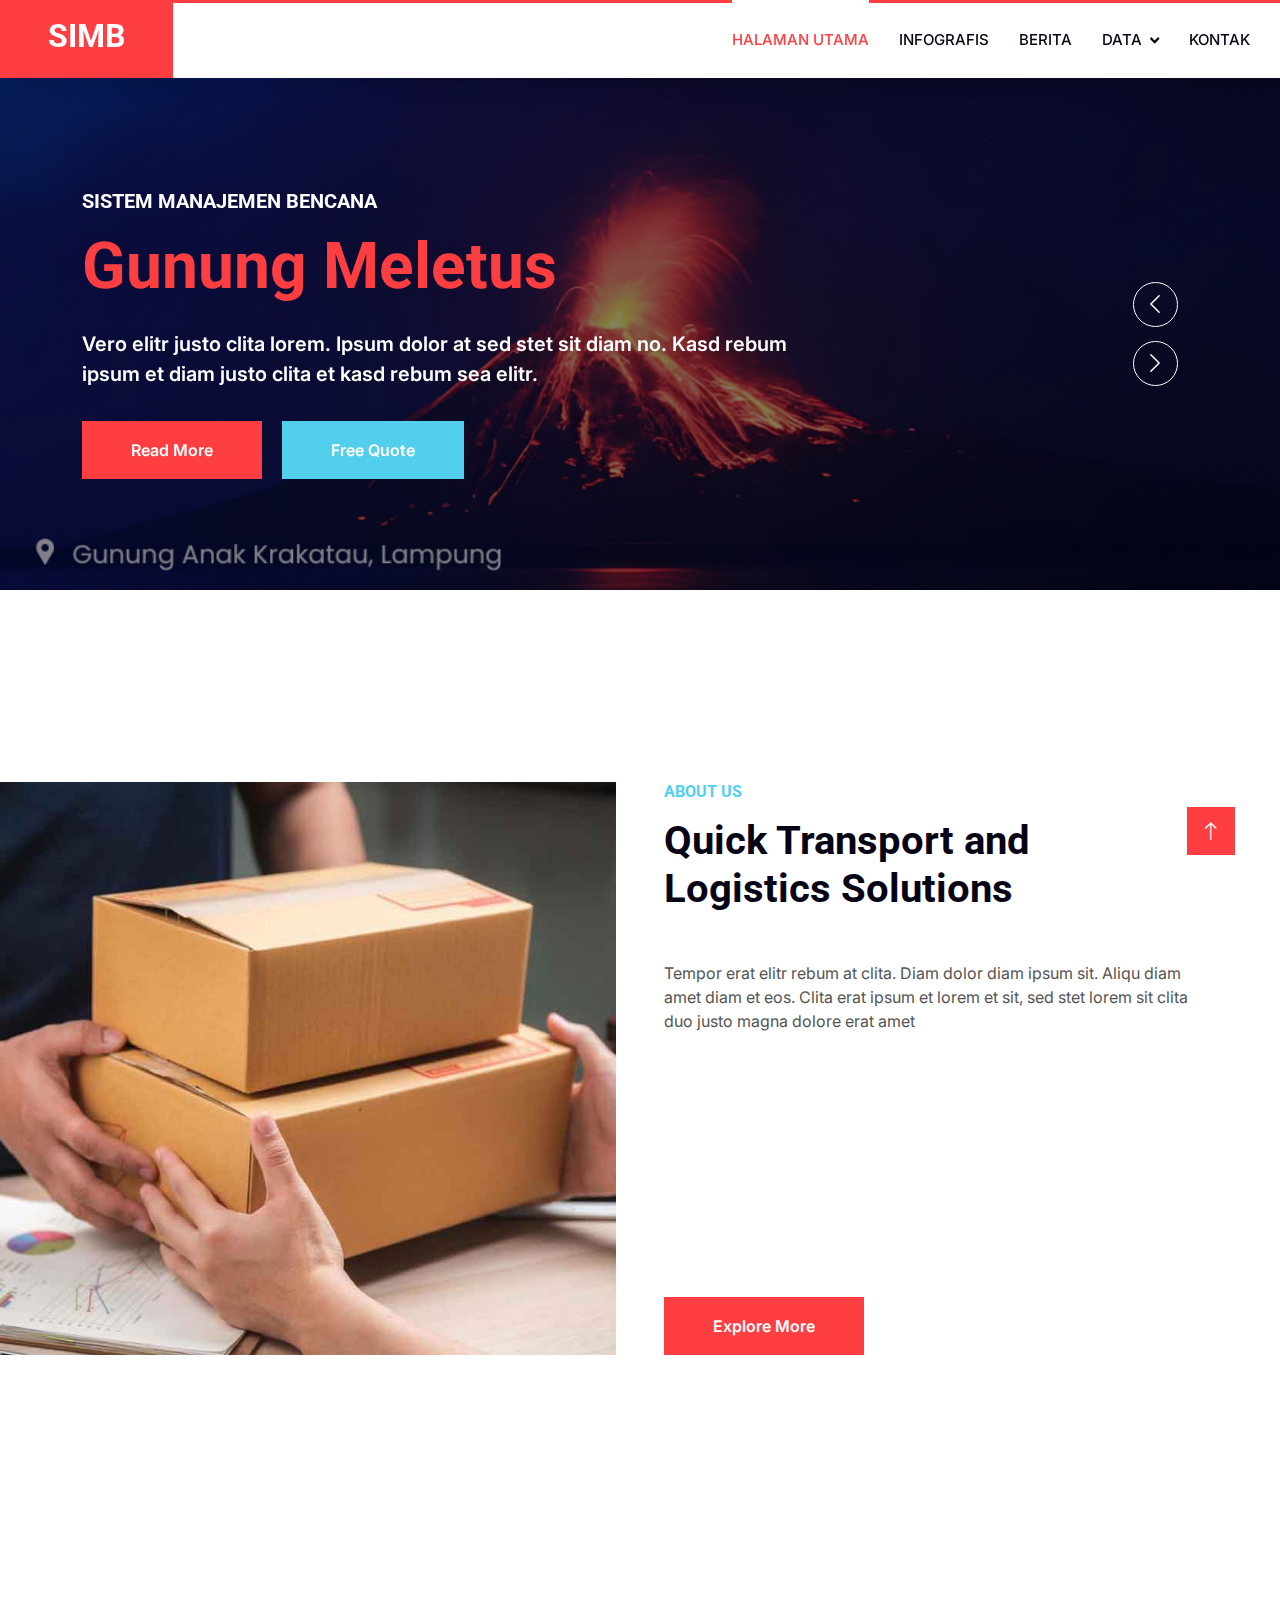
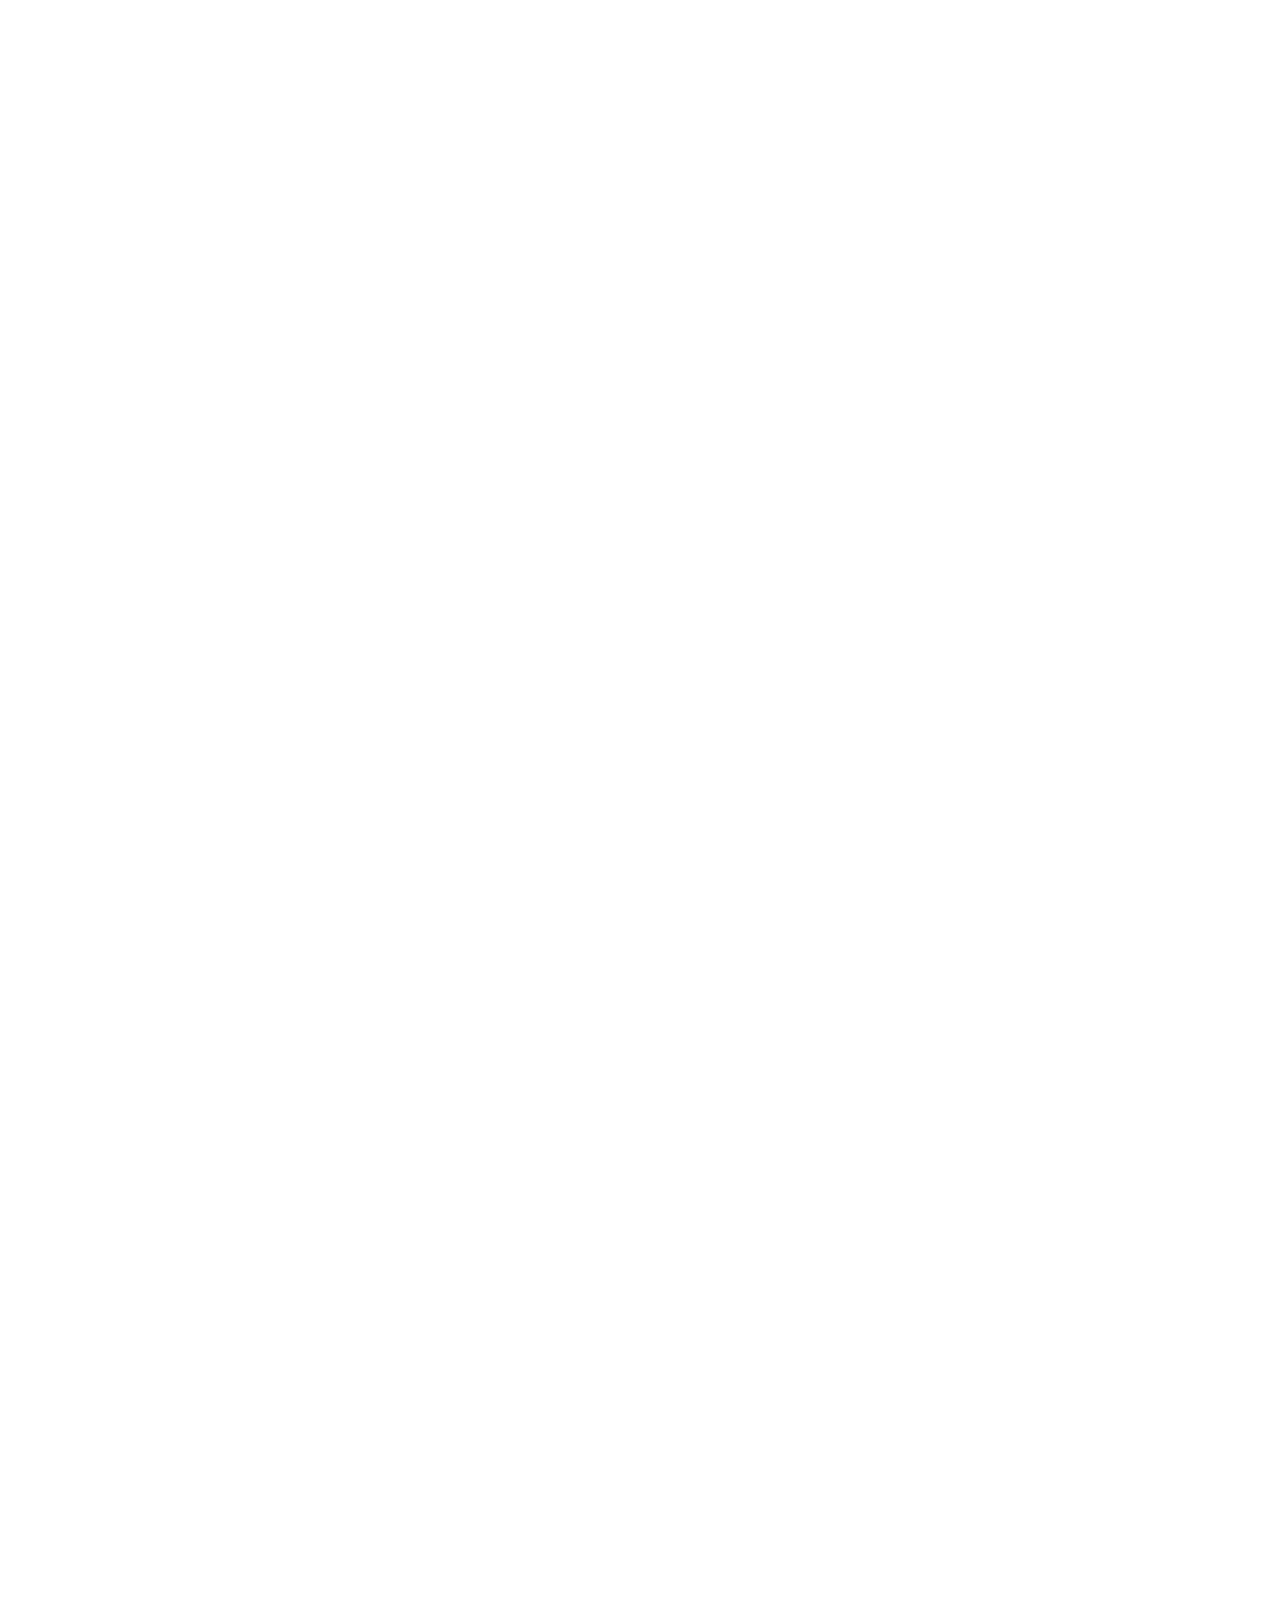
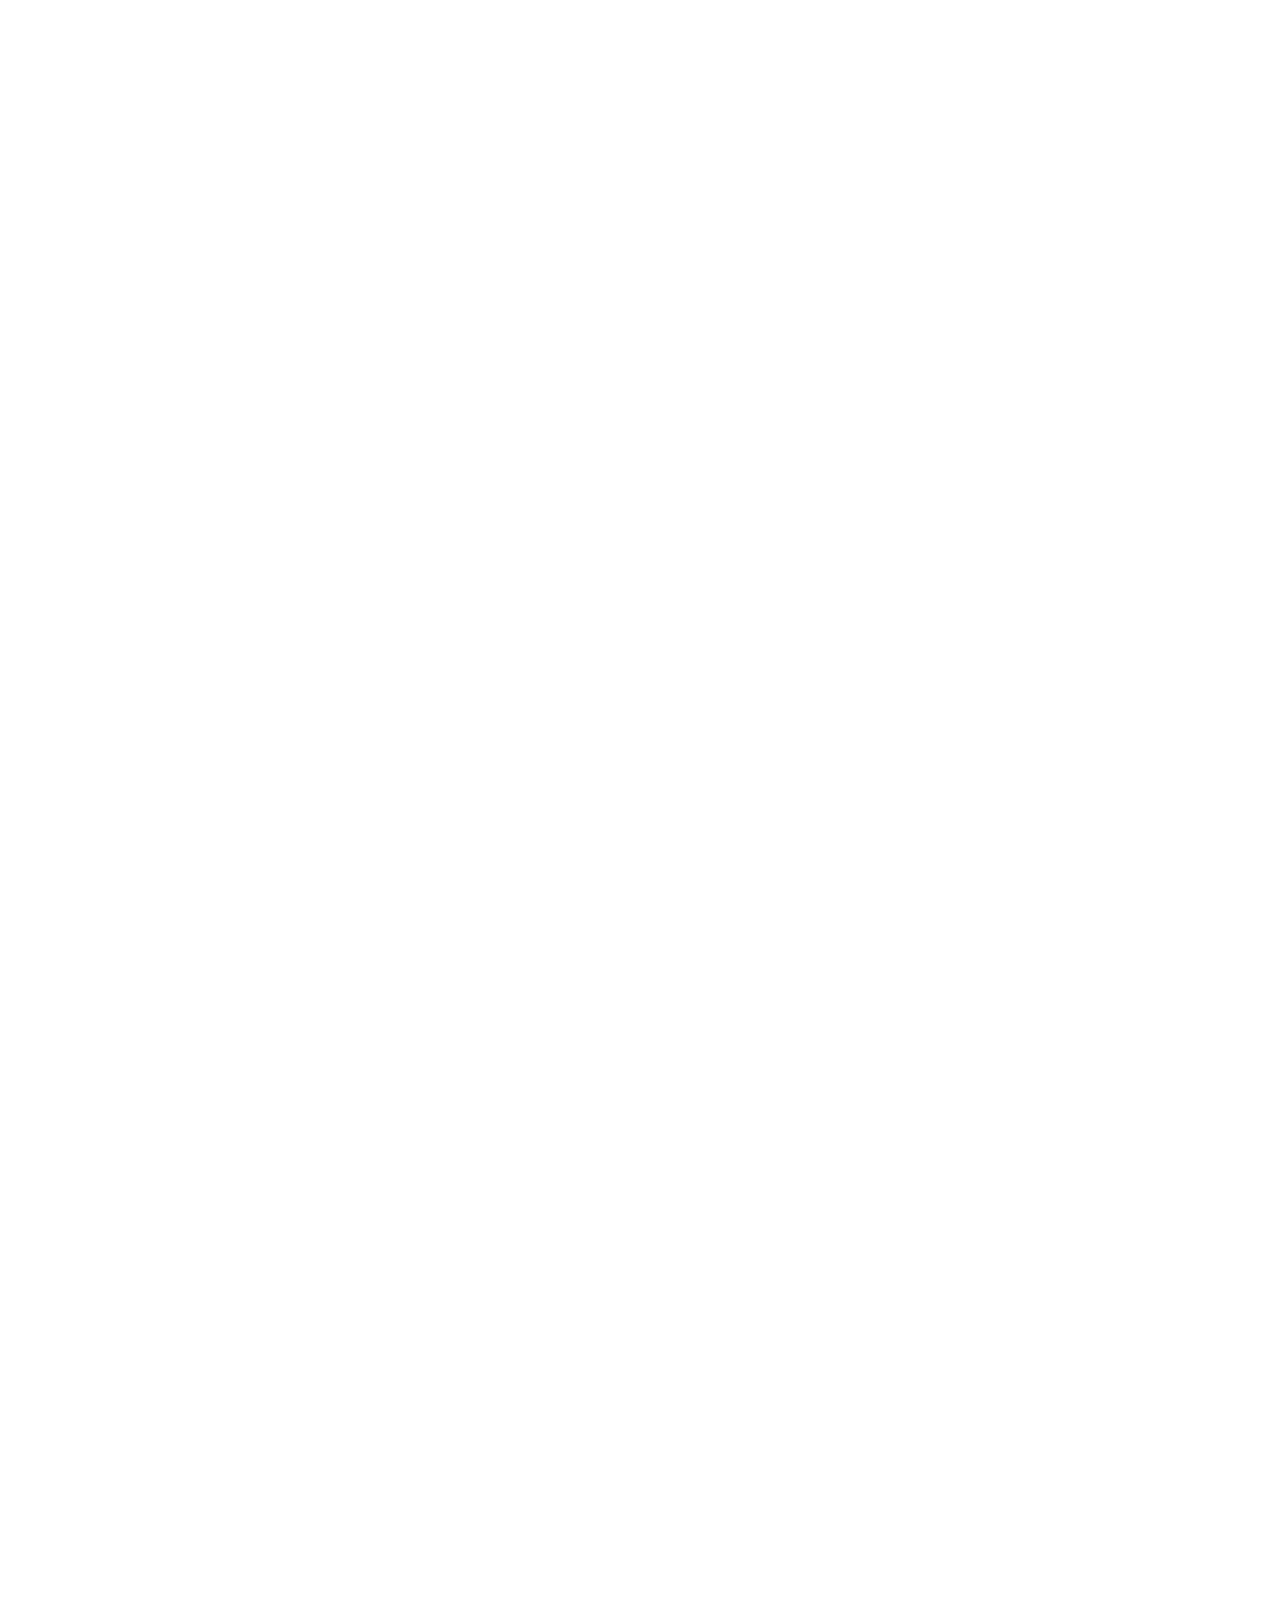
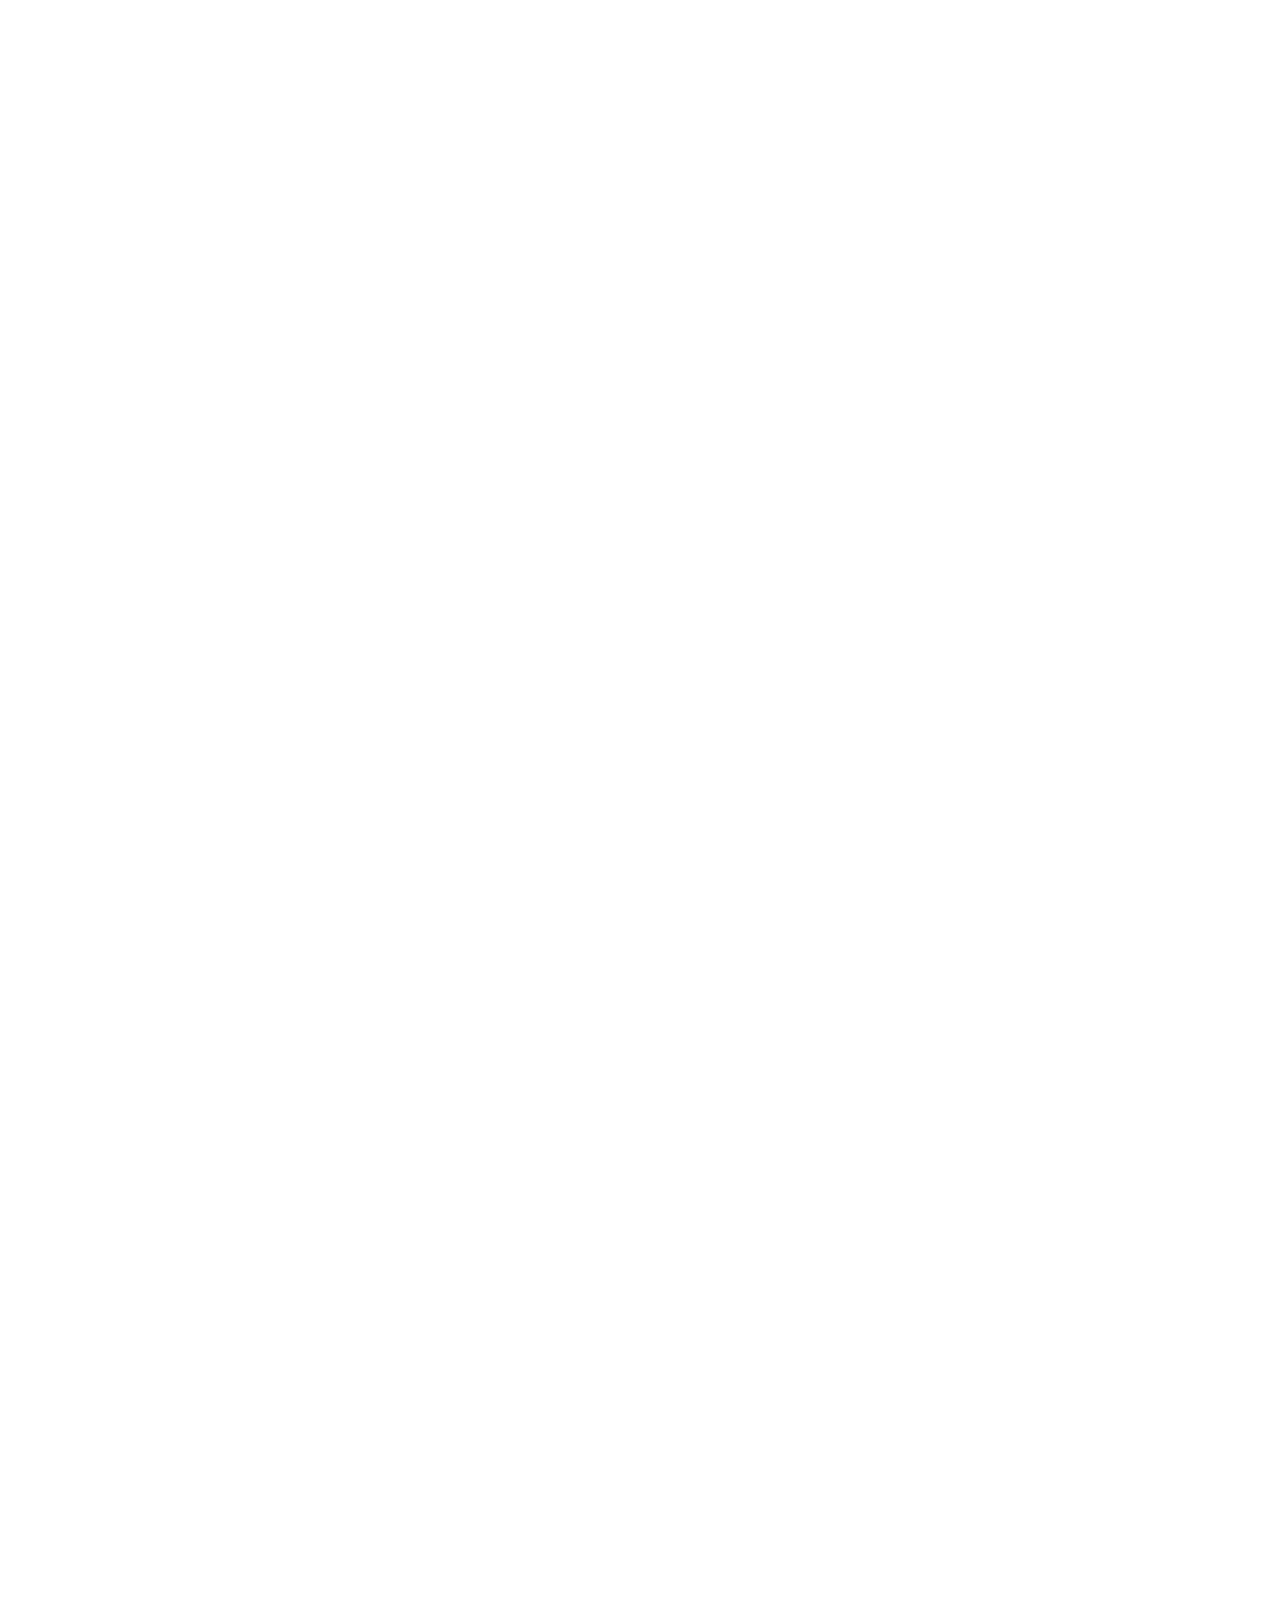
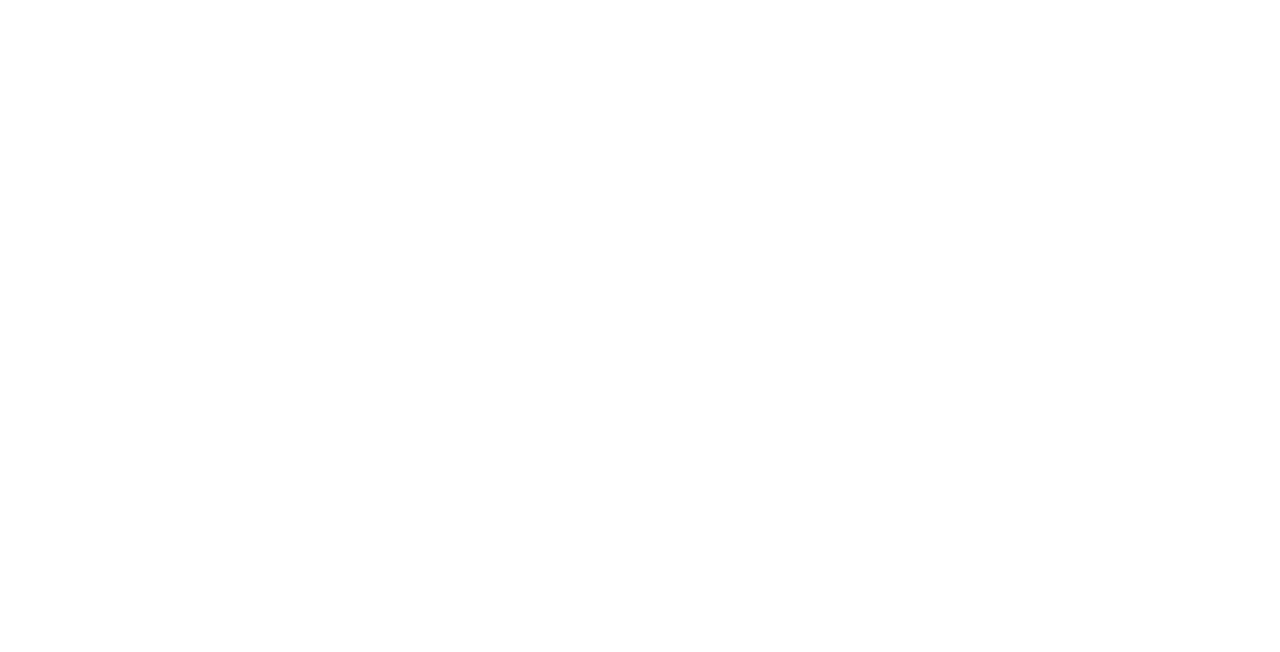
<file: index.html>
<!DOCTYPE html>
<html lang="en">

<head>
    <meta charset="utf-8">
    <title>Dashboard - Sistem Manajemen Bencana Gunung Meletus</title>
    <meta content="width=device-width, initial-scale=1.0" name="viewport">
    <meta content="" name="keywords">
    <meta content="" name="description">

    <!-- Favicon -->
    <link href="img/favicon.ico" rel="icon">

    <!-- Google Web Fonts -->
    <link rel="preconnect" href="https://fonts.googleapis.com">
    <link rel="preconnect" href="https://fonts.gstatic.com" crossorigin>
    <link href="https://fonts.googleapis.com/css2?family=Inter:wght@400;600&family=Roboto:wght@500;700&display=swap" rel="stylesheet">

    <!-- Icon Font Stylesheet -->
    <link href="https://cdnjs.cloudflare.com/ajax/libs/font-awesome/5.10.0/css/all.min.css" rel="stylesheet">
    <link href="https://cdn.jsdelivr.net/npm/bootstrap-icons@1.4.1/font/bootstrap-icons.css" rel="stylesheet">

    <!-- Libraries Stylesheet -->
    <link href="lib/animate/animate.min.css" rel="stylesheet">
    <link href="lib/owlcarousel/assets/owl.carousel.min.css" rel="stylesheet">

    <!-- Customized Bootstrap Stylesheet -->
    <link href="css/bootstrap.min.css" rel="stylesheet">

    <!-- Template Stylesheet -->
    <link href="css/style.css" rel="stylesheet">
</head>

<body>
    <!-- Spinner Start -->
    <div id="spinner" class="show bg-white position-fixed translate-middle w-100 vh-100 top-50 start-50 d-flex align-items-center justify-content-center">
        <div class="spinner-grow text-primary" style="width: 3rem; height: 3rem;" role="status">
            <span class="sr-only">Loading...</span>
        </div>
    </div>
    <!-- Spinner End -->


    <!-- Navbar Start -->
    <nav class="navbar navbar-expand-lg bg-white navbar-light shadow border-top border-3 border-primary sticky-top p-0 fixed-top">
        <a href="index.html" class="navbar-brand bg-primary d-flex align-items-center px-4 px-lg-5">
            <h2 class="mb-2 text-white">SIMB</h2>
        </a>
        <button type="button" class="navbar-toggler me-4" data-bs-toggle="collapse" data-bs-target="#navbarCollapse">
            <span class="navbar-toggler-icon"></span>
        </button>
        <div class="collapse navbar-collapse" id="navbarCollapse">
            <div class="navbar-nav ms-auto p-4 p-lg-0">
                <a href="index.html" class="nav-item nav-link active">Halaman Utama</a>
                <a href="infografis.html" class="nav-item nav-link">Infografis</a>
                <a href="service.html" class="nav-item nav-link">Berita</a>
                <div class="nav-item dropdown">
                    <a href="#" class="nav-link dropdown-toggle" data-bs-toggle="dropdown">Data</a>
                    <div class="dropdown-menu fade-up m-0">
                        <a href="price.html" class="dropdown-item">Data Orang Hilang</a>
                        <a href="feature.html" class="dropdown-item">Pengaduan</a>
                    </div>
                </div>
                <a href="contact.html" class="nav-item nav-link">Kontak</a>
            </div>
        </div>
    </nav>
    <!-- Navbar End -->


    <!-- Carousel Start -->
    <div class="container-fluid p-0 pb-5">
        <div class="owl-carousel header-carousel position-relative mb-5">
            <div class="owl-carousel-item position-relative">
                <img class="img-fluid" src="img/anak_krakatau.png" alt="">
                <div class="position-absolute top-0 start-0 w-100 h-100 d-flex align-items-center" style="background: rgba(6, 3, 21, .5);">
                    <div class="container">
                        <div class="row justify-content-start">
                            <div class="col-10 col-lg-8">
                                <h5 class="text-white text-uppercase mb-3 animated slideInDown">Sistem Manajemen Bencana</h5>
                                <h1 class="display-3 text-white animated slideInDown mb-4"><span class="text-primary">Gunung Meletus</span></h1>
                                <p class="fs-5 fw-medium text-white mb-4 pb-2">Vero elitr justo clita lorem. Ipsum dolor at sed stet sit diam no. Kasd rebum ipsum et diam justo clita et kasd rebum sea elitr.</p>
                                <a href="" class="btn btn-primary py-md-3 px-md-5 me-3 animated slideInLeft">Read More</a>
                                <a href="" class="btn btn-secondary py-md-3 px-md-5 animated slideInRight">Free Quote</a>
                            </div>
                        </div>
                    </div>
                </div>
            </div>
            <div class="owl-carousel-item position-relative">
                <img class="img-fluid" src="img/bromo.png" alt="">
                <div class="position-absolute top-0 start-0 w-100 h-100 d-flex align-items-center" style="background: rgba(6, 3, 21, .5);">
                    <div class="container">
                        <div class="row justify-content-start">
                            <div class="col-10 col-lg-8">
                                <h5 class="text-white text-uppercase mb-3 animated slideInDown">Transport & Logistics Solution</h5>
                                <h1 class="display-3 text-white animated slideInDown mb-4">#1 Place For Your <span class="text-primary">Transport</span> Solution</h1>
                                <p class="fs-5 fw-medium text-white mb-4 pb-2">Vero elitr justo clita lorem. Ipsum dolor at sed stet sit diam no. Kasd rebum ipsum et diam justo clita et kasd rebum sea elitr.</p>
                                <a href="" class="btn btn-primary py-md-3 px-md-5 me-3 animated slideInLeft">Read More</a>
                                <a href="" class="btn btn-secondary py-md-3 px-md-5 animated slideInRight">Free Quote</a>
                            </div>
                        </div>
                    </div>
                </div>
            </div>
            <div class="owl-carousel-item position-relative">
                <img class="img-fluid" src="img/kerinci.png" alt="">
                <div class="position-absolute top-0 start-0 w-100 h-100 d-flex align-items-center" style="background: rgba(6, 3, 21, .5);">
                    <div class="container">
                        <div class="row justify-content-start">
                            <div class="col-10 col-lg-8">
                                <h5 class="text-white text-uppercase mb-3 animated slideInDown">Transport & Logistics Solution</h5>
                                <h1 class="display-3 text-white animated slideInDown mb-4">#1 Place For Your <span class="text-primary">Transport</span> Solution</h1>
                                <p class="fs-5 fw-medium text-white mb-4 pb-2">Vero elitr justo clita lorem. Ipsum dolor at sed stet sit diam no. Kasd rebum ipsum et diam justo clita et kasd rebum sea elitr.</p>
                                <a href="" class="btn btn-primary py-md-3 px-md-5 me-3 animated slideInLeft">Read More</a>
                                <a href="" class="btn btn-secondary py-md-3 px-md-5 animated slideInRight">Free Quote</a>
                            </div>
                        </div>
                    </div>
                </div>
            </div>
            <div class="owl-carousel-item position-relative">
                <img class="img-fluid" src="img/merbabu.png" alt="">
                <div class="position-absolute top-0 start-0 w-100 h-100 d-flex align-items-center" style="background: rgba(6, 3, 21, .5);">
                    <div class="container">
                        <div class="row justify-content-start">
                            <div class="col-10 col-lg-8">
                                <h5 class="text-white text-uppercase mb-3 animated slideInDown">Transport & Logistics Solution</h5>
                                <h1 class="display-3 text-white animated slideInDown mb-4">#1 Place For Your <span class="text-primary">Transport</span> Solution</h1>
                                <p class="fs-5 fw-medium text-white mb-4 pb-2">Vero elitr justo clita lorem. Ipsum dolor at sed stet sit diam no. Kasd rebum ipsum et diam justo clita et kasd rebum sea elitr.</p>
                                <a href="" class="btn btn-primary py-md-3 px-md-5 me-3 animated slideInLeft">Read More</a>
                                <a href="" class="btn btn-secondary py-md-3 px-md-5 animated slideInRight">Free Quote</a>
                            </div>
                        </div>
                    </div>
                </div>
            </div>
            <div class="owl-carousel-item position-relative">
                <img class="img-fluid" src="img/prau.png" alt="">
                <div class="position-absolute top-0 start-0 w-100 h-100 d-flex align-items-center" style="background: rgba(6, 3, 21, .5);">
                    <div class="container">
                        <div class="row justify-content-start">
                            <div class="col-10 col-lg-8">
                                <h5 class="text-white text-uppercase mb-3 animated slideInDown">Transport & Logistics Solution</h5>
                                <h1 class="display-3 text-white animated slideInDown mb-4">#1 Place For Your <span class="text-primary">Transport</span> Solution</h1>
                                <p class="fs-5 fw-medium text-white mb-4 pb-2">Vero elitr justo clita lorem. Ipsum dolor at sed stet sit diam no. Kasd rebum ipsum et diam justo clita et kasd rebum sea elitr.</p>
                                <a href="" class="btn btn-primary py-md-3 px-md-5 me-3 animated slideInLeft">Read More</a>
                                <a href="" class="btn btn-secondary py-md-3 px-md-5 animated slideInRight">Free Quote</a>
                            </div>
                        </div>
                    </div>
                </div>
            </div>
        </div>
    </div>
    <!-- Carousel End -->


    <!-- About Start -->
    <div class="container-fluid overflow-hidden py-5 px-lg-0">
        <div class="container about py-5 px-lg-0">
            <div class="row g-5 mx-lg-0">
                <div class="col-lg-6 ps-lg-0 wow fadeInLeft" data-wow-delay="0.1s" style="min-height: 400px;">
                    <div class="position-relative h-100">
                        <img class="position-absolute img-fluid w-100 h-100" src="img/about.jpg" style="object-fit: cover;" alt="">
                    </div>
                </div>
                <div class="col-lg-6 about-text wow fadeInUp" data-wow-delay="0.3s">
                    <h6 class="text-secondary text-uppercase mb-3">About Us</h6>
                    <h1 class="mb-5">Quick Transport and Logistics Solutions</h1>
                    <p class="mb-5">Tempor erat elitr rebum at clita. Diam dolor diam ipsum sit. Aliqu diam amet diam et eos. Clita erat ipsum et lorem et sit, sed stet lorem sit clita duo justo magna dolore erat amet</p>
                    <div class="row g-4 mb-5">
                        <div class="col-sm-6 wow fadeIn" data-wow-delay="0.5s">
                            <i class="fa fa-globe fa-3x text-primary mb-3"></i>
                            <h5>Global Coverage</h5>
                            <p class="m-0">Stet stet justo dolor sed duo. Ut clita sea sit ipsum diam lorem diam justo.</p>
                        </div>
                        <div class="col-sm-6 wow fadeIn" data-wow-delay="0.7s">
                            <i class="fa fa-shipping-fast fa-3x text-primary mb-3"></i>
                            <h5>On Time Delivery</h5>
                            <p class="m-0">Stet stet justo dolor sed duo. Ut clita sea sit ipsum diam lorem diam justo.</p>
                        </div>
                    </div>
                    <a href="" class="btn btn-primary py-3 px-5">Explore More</a>
                </div>
            </div>
        </div>
    </div>
    <!-- About End -->


    <!-- Fact Start -->
    <div class="container-xxl py-5">
        <div class="container py-5">
            <div class="row g-5">
                <div class="col-lg-6 wow fadeInUp" data-wow-delay="0.1s">
                    <h6 class="text-secondary text-uppercase mb-3">Some Facts</h6>
                    <h1 class="mb-5">#1 Place To Manage All Of Your Shipments</h1>
                    <p class="mb-5">Tempor erat elitr rebum at clita. Diam dolor diam ipsum sit. Aliqu diam amet diam et eos. Clita erat ipsum et lorem et sit, sed stet lorem sit clita duo justo magna dolore erat amet</p>
                    <div class="d-flex align-items-center">
                        <i class="fa fa-headphones fa-2x flex-shrink-0 bg-primary p-3 text-white"></i>
                        <div class="ps-4">
                            <h6>Call for any query!</h6>
                            <h3 class="text-primary m-0">+012 345 6789</h3>
                        </div>
                    </div>
                </div>
                <div class="col-lg-6">
                    <div class="row g-4 align-items-center">
                        <div class="col-sm-6">
                            <div class="bg-primary p-4 mb-4 wow fadeIn" data-wow-delay="0.3s">
                                <i class="fa fa-users fa-2x text-white mb-3"></i>
                                <h2 class="text-white mb-2" data-toggle="counter-up">1234</h2>
                                <p class="text-white mb-0">Happy Clients</p>
                            </div>
                            <div class="bg-secondary p-4 wow fadeIn" data-wow-delay="0.5s">
                                <i class="fa fa-ship fa-2x text-white mb-3"></i>
                                <h2 class="text-white mb-2" data-toggle="counter-up">1234</h2>
                                <p class="text-white mb-0">Complete Shipments</p>
                            </div>
                        </div>
                        <div class="col-sm-6">
                            <div class="bg-success p-4 wow fadeIn" data-wow-delay="0.7s">
                                <i class="fa fa-star fa-2x text-white mb-3"></i>
                                <h2 class="text-white mb-2" data-toggle="counter-up">1234</h2>
                                <p class="text-white mb-0">Customer Reviews</p>
                            </div>
                        </div>
                    </div>
                </div>
            </div>
        </div>
    </div>
    <!-- Fact End -->


    <!-- Berita -->
    <div class="container-xxl py-5">
        <div class="container py-5">
            <div class="text-center wow fadeInUp" data-wow-delay="0.1s">
                <h6 class="text-secondary text-uppercase">Laman Informasi</h6>
                <h1 class="mb-5">Lebih kenal dengan</h1>
            </div>
            <div class="row g-4">
                <!-- Definisi -->
                <div class="col-md-6 col-lg-4 wow fadeInUp" data-wow-delay="0.3s">
                    <div class="service-item p-4">
                        <div class="overflow-hidden mb-4">
                            <img class="img-fluid" src="img/service-1.jpg" alt="">
                        </div>
                        <h4 class="mb-3">Definisi Gunung Berapi</h4>
                        <p>Stet stet justo dolor sed duo. Ut clita sea sit ipsum diam lorem diam.</p>
                        <a class="btn-slide mt-2" href="definisi.html"><i class="fa fa-arrow-right"></i><span>Read More</span></a>
                    </div>
                </div>
                <!-- Mitigasi -->
                <div class="col-md-6 col-lg-4 wow fadeInUp" data-wow-delay="0.5s">
                    <div class="service-item p-4">
                        <div class="overflow-hidden mb-4">
                            <img class="img-fluid" src="img/service-2.jpg" alt="">
                        </div>
                        <h4 class="mb-3">Mitigasi Bencana</h4>
                        <p>Stet stet justo dolor sed duo. Ut clita sea sit ipsum diam lorem diam.</p>
                        <a class="btn-slide mt-2" href="mitigasi.html"><i class="fa fa-arrow-right"></i><span>Read More</span></a>
                    </div>
                </div>
                <!-- Penanggulangan -->
                <div class="col-md-6 col-lg-4 wow fadeInUp" data-wow-delay="0.7s">
                    <div class="service-item p-4">
                        <div class="overflow-hidden mb-4">
                            <img class="img-fluid" src="img/service-3.jpg" alt="">
                        </div>
                        <h4 class="mb-3">Penanggulangan</h4>
                        <p>Stet stet justo dolor sed duo. Ut clita sea sit ipsum diam lorem diam.</p>
                        <a class="btn-slide mt-2" href="penanggulangan.html"><i class="fa fa-arrow-right"></i><span>Read More</span></a>
                    </div>
                </div>
                <!-- Penyebab -->
                <div class="col-md-6 col-lg-4 wow fadeInUp" data-wow-delay="0.3s">
                    <div class="service-item p-4">
                        <div class="overflow-hidden mb-4">
                            <img class="img-fluid" src="img/service-4.jpg" alt="">
                        </div>
                        <h4 class="mb-3">Penyebab Gunung Meletus</h4>
                        <p>Stet stet justo dolor sed duo. Ut clita sea sit ipsum diam lorem diam.</p>
                        <a class="btn-slide mt-2" href="penyebab.html"><i class="fa fa-arrow-right"></i><span>Read More</span></a>
                    </div>
                </div>
                <!-- Dampak Gunung Meletus -->
                <div class="col-md-6 col-lg-4 wow fadeInUp" data-wow-delay="0.5s">
                    <div class="service-item p-4">
                        <div class="overflow-hidden mb-4">
                            <img class="img-fluid" src="img/service-5.jpg" alt="">
                        </div>
                        <h4 class="mb-3">Dampak Gunung Meletus</h4>
                        <p>Stet stet justo dolor sed duo. Ut clita sea sit ipsum diam lorem diam.</p>
                        <a class="btn-slide mt-2" href="dampak.html"><i class="fa fa-arrow-right"></i><span>Read More</span></a>
                    </div>
                </div>
                <div class="col-md-6 col-lg-4 wow fadeInUp" data-wow-delay="0.7s">
                    <div class="service-item p-4">
                        <div class="overflow-hidden mb-4">
                            <img class="img-fluid" src="img/service-6.jpg" alt="">
                        </div>
                        <h4 class="mb-3">Warehouse Solutions</h4>
                        <p>Stet stet justo dolor sed duo. Ut clita sea sit ipsum diam lorem diam.</p>
                        <a class="btn-slide mt-2" href=""><i class="fa fa-arrow-right"></i><span>Read More</span></a>
                    </div>
                </div>
            </div>
        </div>
    </div>
    <!-- Service End -->


    <!-- Feature Start -->
    <div class="container-fluid overflow-hidden py-5 px-lg-0">
        <div class="container feature py-5 px-lg-0">
            <div class="row g-5 mx-lg-0">
                <div class="col-lg-6 feature-text wow fadeInUp" data-wow-delay="0.1s">
                    <h6 class="text-secondary text-uppercase mb-3">Our Features</h6>
                    <h1 class="mb-5">We Are Trusted Logistics Company Since 1990</h1>
                    <div class="d-flex mb-5 wow fadeInUp" data-wow-delay="0.3s">
                        <i class="fa fa-globe text-primary fa-3x flex-shrink-0"></i>
                        <div class="ms-4">
                            <h5>Worldwide Service</h5>
                            <p class="mb-0">Diam dolor ipsum sit amet eos erat ipsum lorem sed stet lorem sit clita duo justo magna erat amet</p>
                        </div>
                    </div>
                    <div class="d-flex mb-5 wow fadeIn" data-wow-delay="0.5s">
                        <i class="fa fa-shipping-fast text-primary fa-3x flex-shrink-0"></i>
                        <div class="ms-4">
                            <h5>On Time Delivery</h5>
                            <p class="mb-0">Diam dolor ipsum sit amet eos erat ipsum lorem sed stet lorem sit clita duo justo magna erat amet</p>
                        </div>
                    </div>
                    <div class="d-flex mb-0 wow fadeInUp" data-wow-delay="0.7s">
                        <i class="fa fa-headphones text-primary fa-3x flex-shrink-0"></i>
                        <div class="ms-4">
                            <h5>24/7 Telephone Support</h5>
                            <p class="mb-0">Diam dolor ipsum sit amet eos erat ipsum lorem sed stet lorem sit clita duo justo magna erat amet</p>
                        </div>
                    </div>
                </div>
                <div class="col-lg-6 pe-lg-0 wow fadeInRight" data-wow-delay="0.1s" style="min-height: 400px;">
                    <div class="position-relative h-100">
                        <img class="position-absolute img-fluid w-100 h-100" src="img/feature.jpg" style="object-fit: cover;" alt="">
                    </div>
                </div>
            </div>
        </div>
    </div>
    <!-- Feature End -->


    <!-- Pricing Start -->
    <div class="container-xxl py-5">
        <div class="container py-5">
            <div class="text-center wow fadeInUp" data-wow-delay="0.1s">
                <h6 class="text-secondary text-uppercase">Pricing Plan</h6>
                <h1 class="mb-5">Perfect Pricing Plan</h1>
            </div>
            <div class="row g-4">
                <div class="col-md-6 col-lg-4 wow fadeInUp" data-wow-delay="0.3s">
                    <div class="price-item">
                        <div class="border-bottom p-4 mb-4">
                            <h5 class="text-primary mb-1">Basic Plan</h5>
                            <h1 class="display-5 mb-0">
                                <small class="align-top" style="font-size: 22px; line-height: 45px;">$</small>49.00<small
                                    class="align-bottom" style="font-size: 16px; line-height: 40px;">/ Month</small>
                            </h1>
                        </div>
                        <div class="p-4 pt-0">
                            <p><i class="fa fa-check text-success me-3"></i>HTML5 & CSS3</p>
                            <p><i class="fa fa-check text-success me-3"></i>Bootstrap v5</p>
                            <p><i class="fa fa-check text-success me-3"></i>FontAwesome Icons</p>
                            <p><i class="fa fa-check text-success me-3"></i>Responsive Layout</p>
                            <p><i class="fa fa-check text-success me-3"></i>Cross-browser Support</p>
                            <a class="btn-slide mt-2" href=""><i class="fa fa-arrow-right"></i><span >Order Now</span></a>
                        </div>
                    </div>
                </div>
                <div class="col-md-6 col-lg-4 wow fadeInUp" data-wow-delay="0.5s">
                    <div class="price-item">
                        <div class="border-bottom p-4 mb-4">
                            <h5 class="text-primary mb-1">Standard Plan</h5>
                            <h1 class="display-5 mb-0">
                                <small class="align-top" style="font-size: 22px; line-height: 45px;">$</small>99.00<small
                                    class="align-bottom" style="font-size: 16px; line-height: 40px;">/ Month</small>
                            </h1>
                        </div>
                        <div class="p-4 pt-0">
                            <p><i class="fa fa-check text-success me-3"></i>HTML5 & CSS3</p>
                            <p><i class="fa fa-check text-success me-3"></i>Bootstrap v5</p>
                            <p><i class="fa fa-check text-success me-3"></i>FontAwesome Icons</p>
                            <p><i class="fa fa-check text-success me-3"></i>Responsive Layout</p>
                            <p><i class="fa fa-check text-success me-3"></i>Cross-browser Support</p>
                            <a class="btn-slide mt-2" href=""><i class="fa fa-arrow-right"></i><span >Order Now</span></a>
                        </div>
                    </div>
                </div>
                <div class="col-md-6 col-lg-4 wow fadeInUp" data-wow-delay="0.7s">
                    <div class="price-item">
                        <div class="border-bottom p-4 mb-4">
                            <h5 class="text-primary mb-1">Advanced Plan</h5>
                            <h1 class="display-5 mb-0">
                                <small class="align-top" style="font-size: 22px; line-height: 45px;">$</small>149.00<small
                                    class="align-bottom" style="font-size: 16px; line-height: 40px;">/ Month</small>
                            </h1>
                        </div>
                        <div class="p-4 pt-0">
                            <p><i class="fa fa-check text-success me-3"></i>HTML5 & CSS3</p>
                            <p><i class="fa fa-check text-success me-3"></i>Bootstrap v5</p>
                            <p><i class="fa fa-check text-success me-3"></i>FontAwesome Icons</p>
                            <p><i class="fa fa-check text-success me-3"></i>Responsive Layout</p>
                            <p><i class="fa fa-check text-success me-3"></i>Cross-browser Support</p>
                            <a class="btn-slide mt-2" href=""><i class="fa fa-arrow-right"></i><span >Order Now</span></a>
                        </div>
                    </div>
                </div>
            </div>
        </div>
    </div>
    <!-- Pricing End -->


    <!-- Quote Start -->
    <div class="container-xxl py-5">
        <div class="container py-5">
            <div class="row g-5 align-items-center">
                <div class="col-lg-5 wow fadeInUp" data-wow-delay="0.1s">
                    <h6 class="text-secondary text-uppercase mb-3">Get A Quote</h6>
                    <h1 class="mb-5">Request A Free Qoute!</h1>
                    <p class="mb-5">Tempor erat elitr rebum at clita. Diam dolor diam ipsum sit. Aliqu diam amet diam et eos. Clita erat ipsum et lorem et sit, sed stet lorem sit clita duo justo erat amet</p>
                    <div class="d-flex align-items-center">
                        <i class="fa fa-headphones fa-2x flex-shrink-0 bg-primary p-3 text-white"></i>
                        <div class="ps-4">
                            <h6>Call for any query!</h6>
                            <h3 class="text-primary m-0">+012 345 6789</h3>
                        </div>
                    </div>
                </div>
                <div class="col-lg-7">
                    <div class="bg-light text-center p-5 wow fadeIn" data-wow-delay="0.5s">
                        <form>
                            <div class="row g-3">
                                <div class="col-12 col-sm-6">
                                    <input type="text" class="form-control border-0" placeholder="Your Name" style="height: 55px;">
                                </div>
                                <div class="col-12 col-sm-6">
                                    <input type="email" class="form-control border-0" placeholder="Your Email" style="height: 55px;">
                                </div>
                                <div class="col-12 col-sm-6">
                                    <input type="text" class="form-control border-0" placeholder="Your Mobile" style="height: 55px;">
                                </div>
                                <div class="col-12 col-sm-6">
                                    <select class="form-select border-0" style="height: 55px;">
                                        <option selected>Select A Freight</option>
                                        <option value="1">Freight 1</option>
                                        <option value="2">Freight 2</option>
                                        <option value="3">Freight 3</option>
                                    </select>
                                </div>
                                <div class="col-12">
                                    <textarea class="form-control border-0" placeholder="Special Note"></textarea>
                                </div>
                                <div class="col-12">
                                    <button class="btn btn-primary w-100 py-3" type="submit">Submit</button>
                                </div>
                            </div>
                        </form>
                    </div>
                </div>
            </div>
        </div>
    </div>
    <!-- Quote End -->


    <!-- Team Start -->
    <div class="container-xxl py-5">
        <div class="container py-5">
            <div class="text-center wow fadeInUp" data-wow-delay="0.1s">
                <h6 class="text-secondary text-uppercase">Our Team</h6>
                <h1 class="mb-5">Expert Team Members</h1>
            </div>
            <div class="row g-4">
                <div class="col-lg-3 col-md-6 wow fadeInUp" data-wow-delay="0.3s">
                    <div class="team-item p-4">
                        <div class="overflow-hidden mb-4">
                            <img class="img-fluid" src="img/team-1.jpg" alt="">
                        </div>
                        <h5 class="mb-0">Full Name</h5>
                        <p>Designation</p>
                        <div class="btn-slide mt-1">
                            <i class="fa fa-share"></i>
                            <span>
                                <a href=""><i class="fab fa-facebook-f"></i></a>
                                <a href=""><i class="fab fa-twitter"></i></a>
                                <a href=""><i class="fab fa-instagram"></i></a>
                            </span>
                        </div>
                    </div>
                </div>
                <div class="col-lg-3 col-md-6 wow fadeInUp" data-wow-delay="0.5s">
                    <div class="team-item p-4">
                        <div class="overflow-hidden mb-4">
                            <img class="img-fluid" src="img/team-2.jpg" alt="">
                        </div>
                        <h5 class="mb-0">Full Name</h5>
                        <p>Designation</p>
                        <div class="btn-slide mt-1">
                            <i class="fa fa-share"></i>
                            <span>
                                <a href=""><i class="fab fa-facebook-f"></i></a>
                                <a href=""><i class="fab fa-twitter"></i></a>
                                <a href=""><i class="fab fa-instagram"></i></a>
                            </span>
                        </div>
                    </div>
                </div>
                <div class="col-lg-3 col-md-6 wow fadeInUp" data-wow-delay="0.7s">
                    <div class="team-item p-4">
                        <div class="overflow-hidden mb-4">
                            <img class="img-fluid" src="img/team-3.jpg" alt="">
                        </div>
                        <h5 class="mb-0">Full Name</h5>
                        <p>Designation</p>
                        <div class="btn-slide mt-1">
                            <i class="fa fa-share"></i>
                            <span>
                                <a href=""><i class="fab fa-facebook-f"></i></a>
                                <a href=""><i class="fab fa-twitter"></i></a>
                                <a href=""><i class="fab fa-instagram"></i></a>
                            </span>
                        </div>
                    </div>
                </div>
                <div class="col-lg-3 col-md-6 wow fadeInUp" data-wow-delay="0.9s">
                    <div class="team-item p-4">
                        <div class="overflow-hidden mb-4">
                            <img class="img-fluid" src="img/team-4.jpg" alt="">
                        </div>
                        <h5 class="mb-0">Full Name</h5>
                        <p>Designation</p>
                        <div class="btn-slide mt-1">
                            <i class="fa fa-share"></i>
                            <span>
                                <a href=""><i class="fab fa-facebook-f"></i></a>
                                <a href=""><i class="fab fa-twitter"></i></a>
                                <a href=""><i class="fab fa-instagram"></i></a>
                            </span>
                        </div>
                    </div>
                </div>
            </div>
        </div>
    </div>
    <!-- Team End -->


    <!-- Testimonial Start -->
    <div class="container-xxl py-5 wow fadeInUp" data-wow-delay="0.1s">
        <div class="container py-5">
            <div class="text-center">
                <h6 class="text-secondary text-uppercase">Testimonial</h6>
                <h1 class="mb-0">Our Clients Say!</h1>
            </div>
            <div class="owl-carousel testimonial-carousel wow fadeInUp" data-wow-delay="0.1s">
                <div class="testimonial-item p-4 my-5">
                    <i class="fa fa-quote-right fa-3x text-light position-absolute top-0 end-0 mt-n3 me-4"></i>
                    <div class="d-flex align-items-end mb-4">
                        <img class="img-fluid flex-shrink-0" src="img/testimonial-1.jpg" style="width: 80px; height: 80px;">
                        <div class="ms-4">
                            <h5 class="mb-1">Client Name</h5>
                            <p class="m-0">Profession</p>
                        </div>
                    </div>
                    <p class="mb-0">Tempor erat elitr rebum at clita. Diam dolor diam ipsum sit diam amet diam et eos. Clita erat ipsum et lorem et sit.</p>
                </div>
                <div class="testimonial-item p-4 my-5">
                    <i class="fa fa-quote-right fa-3x text-light position-absolute top-0 end-0 mt-n3 me-4"></i>
                    <div class="d-flex align-items-end mb-4">
                        <img class="img-fluid flex-shrink-0" src="img/testimonial-2.jpg" style="width: 80px; height: 80px;">
                        <div class="ms-4">
                            <h5 class="mb-1">Client Name</h5>
                            <p class="m-0">Profession</p>
                        </div>
                    </div>
                    <p class="mb-0">Tempor erat elitr rebum at clita. Diam dolor diam ipsum sit diam amet diam et eos. Clita erat ipsum et lorem et sit.</p>
                </div>
                <div class="testimonial-item p-4 my-5">
                    <i class="fa fa-quote-right fa-3x text-light position-absolute top-0 end-0 mt-n3 me-4"></i>
                    <div class="d-flex align-items-end mb-4">
                        <img class="img-fluid flex-shrink-0" src="img/testimonial-3.jpg" style="width: 80px; height: 80px;">
                        <div class="ms-4">
                            <h5 class="mb-1">Client Name</h5>
                            <p class="m-0">Profession</p>
                        </div>
                    </div>
                    <p class="mb-0">Tempor erat elitr rebum at clita. Diam dolor diam ipsum sit diam amet diam et eos. Clita erat ipsum et lorem et sit.</p>
                </div>
                <div class="testimonial-item p-4 my-5">
                    <i class="fa fa-quote-right fa-3x text-light position-absolute top-0 end-0 mt-n3 me-4"></i>
                    <div class="d-flex align-items-end mb-4">
                        <img class="img-fluid flex-shrink-0" src="img/testimonial-4.jpg" style="width: 80px; height: 80px;">
                        <div class="ms-4">
                            <h5 class="mb-1">Client Name</h5>
                            <p class="m-0">Profession</p>
                        </div>
                    </div>
                    <p class="mb-0">Tempor erat elitr rebum at clita. Diam dolor diam ipsum sit diam amet diam et eos. Clita erat ipsum et lorem et sit.</p>
                </div>
            </div>
        </div>
    </div>
    <!-- Testimonial End -->


    <!-- Footer Start -->
    <div class="container-fluid bg-dark text-light footer pt-5 wow fadeIn" data-wow-delay="0.1s" style="margin-top: 6rem;">
        <div class="container py-5">
            <div class="row g-5">
                <div class="col-lg-6 col-md-6">
                    <h4 class="text-light mb-4">Tentang PVMBG</h4>
                    <p class="mb-2"><i></i>Pusat Vulkanologi & Mitigasi Bencana Geologi (PVMBG) bertugas memantau gunung berapi, mitigasi bencana, penelitian vulkanologi di Indonesia, memberikan peringatan dini dan rekomendasi tindakan untuk mengurangi risiko bencana vulkanik.</p>
                </div>
                <div class="col-lg-3 col-md-6">
                    <h4 class="text-light mb-4">Hubungi Kami</h4>
                    <p class="mb-2"><i class="fa fa-map-marker-alt me-3"></i>Gedung A.F Lasut VII Jl. Diponegoro No.57, Cihaur Geulis, Kec. Cibeunying Kaler, Kota Bandung, Jawa Barat 40122</p>
                    <p class="mb-2"><i class="fa fa-phone-alt me-3"></i>(022) 7272606</p>
                    <p class="mb-2"><i class="fa fa-envelope me-3"></i>pvmbg@esdm.go.id</p>
                    <div class="d-flex pt-2">
                        <a class="btn btn-outline-light btn-social" href="twitter.com/vulkanologi_mbg"><i class="fab fa-twitter"></i></a>
                        <a class="btn btn-outline-light btn-social" href="facebook.com/pvmbg"><i class="fab fa-facebook-f"></i></a>
                        <a class="btn btn-outline-light btn-social" href="www.youtube.com/@pvmbgtv"><i class="fab fa-youtube"></i></a>
                        <a class="btn btn-outline-light btn-social" href="instagram.com/pvmbg_kesdm"><i class="fab fa-instagram"></i></a>
                    </div>
                </div>
                <div class="col-lg-3 col-md-6">
                    <h4 class="text-light mb-4">Pelayanan</h4>
                    <a class="btn btn-link" href="index.html">Dashboard</a>
                    <a class="btn btn-link" href="infografis.html">Infografis</a>
                    <a class="btn btn-link" href="">Berita</a>
                    <a class="btn btn-link" href="">Dataset</a>
                </div>
                
        
            </div>
        </div>
    </div>
    <!-- Footer End -->


    <!-- Back to Top -->
    <a href="#" class="btn btn-lg btn-primary btn-lg-square rounded-0 back-to-top"><i class="bi bi-arrow-up"></i></a>


    <!-- JavaScript Libraries -->
    <script src="https://code.jquery.com/jquery-3.4.1.min.js"></script>
    <script src="https://cdn.jsdelivr.net/npm/bootstrap@5.0.0/dist/js/bootstrap.bundle.min.js"></script>
    <script src="lib/wow/wow.min.js"></script>
    <script src="lib/easing/easing.min.js"></script>
    <script src="lib/waypoints/waypoints.min.js"></script>
    <script src="lib/counterup/counterup.min.js"></script>
    <script src="lib/owlcarousel/owl.carousel.min.js"></script>

    <!-- Template Javascript -->
    <script src="js/main.js"></script>
</body>

</html>
</file>
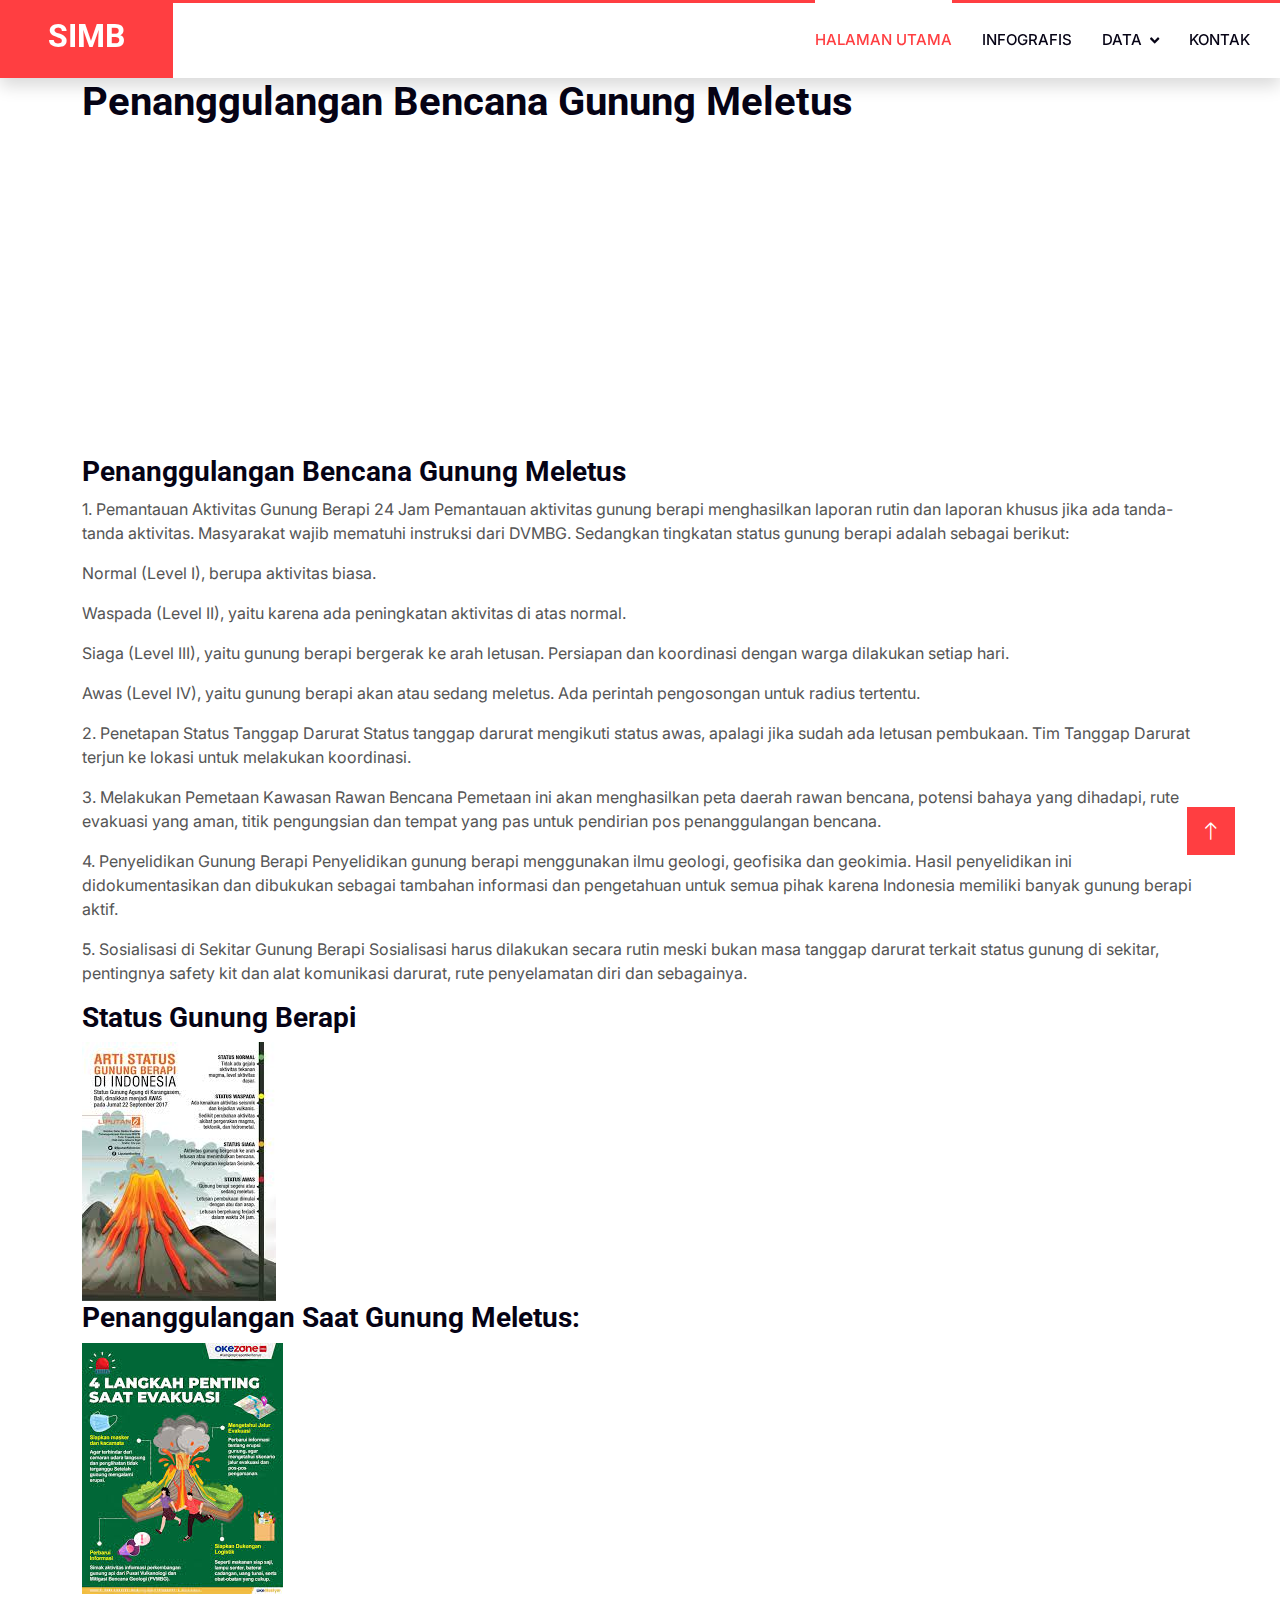
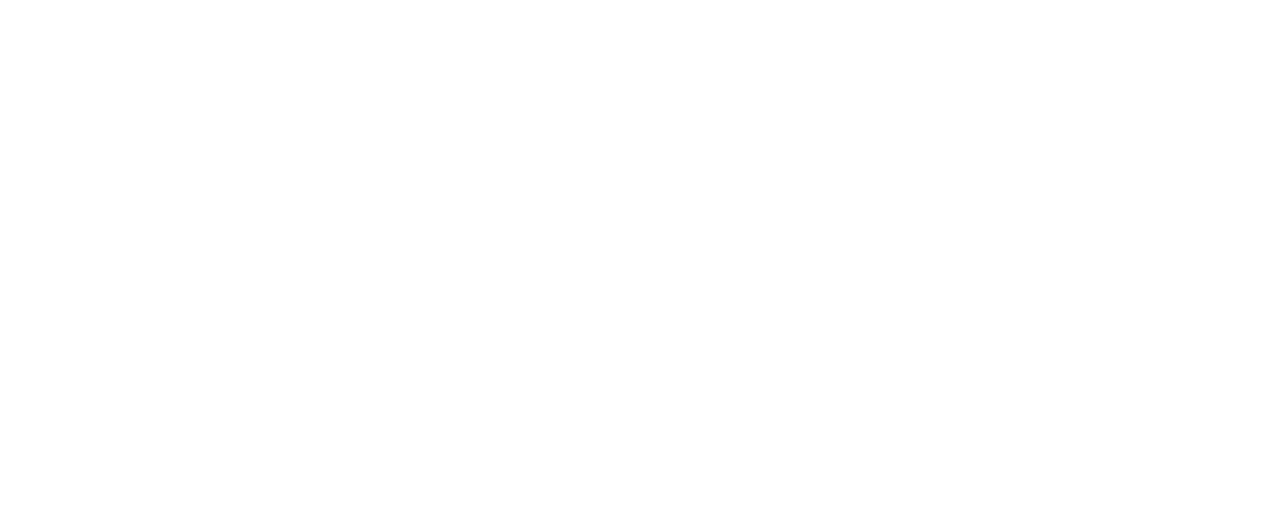
<file: penanggulangan.html>
<!DOCTYPE html>
<html lang="en">
<head>
    <meta charset="utf-8">
    <title>Informasi-Penyebab Gunung Meletus</title>
    <meta content="width=device-width, initial-scale=1.0" name="viewport">
    <meta content="" name="keywords">
    <meta content="" name="description">

    <!-- Favicon -->
    <link href="img/favicon.ico" rel="icon">

    <!-- Google Web Fonts -->
    <link rel="preconnect" href="https://fonts.googleapis.com">
    <link rel="preconnect" href="https://fonts.gstatic.com" crossorigin>
    <link href="https://fonts.googleapis.com/css2?family=Inter:wght@400;600&family=Roboto:wght@500;700&display=swap" rel="stylesheet">

    <!-- Icon Font Stylesheet -->
    <link href="https://cdnjs.cloudflare.com/ajax/libs/font-awesome/5.10.0/css/all.min.css" rel="stylesheet">
    <link href="https://cdn.jsdelivr.net/npm/bootstrap-icons@1.4.1/font/bootstrap-icons.css" rel="stylesheet">

    <!-- Libraries Stylesheet -->
    <link href="lib/animate/animate.min.css" rel="stylesheet">
    <link href="lib/owlcarousel/assets/owl.carousel.min.css" rel="stylesheet">

    <!-- Customized Bootstrap Stylesheet -->
    <link href="css/bootstrap.min.css" rel="stylesheet">

    <!-- Template Stylesheet -->
    <link href="css/style.css" rel="stylesheet">
</head>
<body>
    <!-- Spinner Start -->
    <div id="spinner" class="show bg-white position-fixed translate-middle w-100 vh-100 top-50 start-50 d-flex align-items-center justify-content-center">
        <div class="spinner-grow text-primary" style="width: 3rem; height: 3rem;" role="status">
            <span class="sr-only">Loading...</span>
        </div>
    </div>
    <!-- Spinner End -->


    <!-- Navbar Start -->
    <nav class="navbar navbar-expand-lg bg-white navbar-light shadow border-top border-3 border-primary sticky-top p-0 fixed-top">
        <a href="index.html" class="navbar-brand bg-primary d-flex align-items-center px-4 px-lg-5">
            <h2 class="mb-2 text-white">SIMB</h2>
        </a>
        <button type="button" class="navbar-toggler me-4" data-bs-toggle="collapse" data-bs-target="#navbarCollapse">
            <span class="navbar-toggler-icon"></span>
        </button>
        <div class="collapse navbar-collapse" id="navbarCollapse">
            <div class="navbar-nav ms-auto p-4 p-lg-0">
                <a href="index.html" class="nav-item nav-link active">Halaman Utama</a>
                <a href="infografis.html" class="nav-item nav-link">Infografis</a>
                <div class="nav-item dropdown">
                    <a href="#" class="nav-link dropdown-toggle" data-bs-toggle="dropdown">Data</a>
                    <div class="dropdown-menu fade-up m-0">
                        <a href="price.html" class="dropdown-item">Data Orang Hilang</a>
                        <a href="feature.html" class="dropdown-item">Pengaduan</a>
                    </div>
                </div>
                <a href="contact.html" class="nav-item nav-link">Kontak</a>
            </div>
        </div>
    </nav>
    <!-- Navbar End -->

    <div class="container">
        <div class="header">
            <h1>Penanggulangan Bencana Gunung Meletus</h1>
            <iframe width="560" height="315" src="https://www.youtube.com/embed/aIxvmNAEhZU" frameborder="0" allowfullscreen></iframe>
            </div>
            <h3>Penanggulangan Bencana Gunung Meletus</h3>
             <p>1. Pemantauan Aktivitas Gunung Berapi 24 Jam
                Pemantauan aktivitas gunung berapi menghasilkan laporan rutin dan laporan khusus jika ada tanda-tanda aktivitas. Masyarakat wajib mematuhi instruksi dari DVMBG. 
                Sedangkan tingkatan status gunung berapi adalah sebagai berikut:
                </p>
             <p>Normal (Level I), berupa aktivitas biasa.</p>
             <p>Waspada (Level II), yaitu karena ada peningkatan aktivitas di atas normal.</p>
             <p>Siaga (Level III), yaitu gunung berapi bergerak ke arah letusan. Persiapan dan koordinasi dengan warga dilakukan setiap hari.</p>
             <p>Awas (Level IV), yaitu gunung berapi akan atau sedang meletus. Ada perintah pengosongan untuk radius tertentu.</p>
             <p>2. Penetapan Status Tanggap Darurat
                Status tanggap darurat mengikuti status awas, apalagi jika sudah ada letusan pembukaan. Tim Tanggap Darurat terjun ke lokasi untuk melakukan koordinasi.
                </p>
             <p>3. Melakukan Pemetaan Kawasan Rawan Bencana
                Pemetaan ini akan menghasilkan peta daerah rawan bencana, potensi bahaya yang dihadapi, rute evakuasi yang aman, titik pengungsian dan tempat yang pas untuk pendirian pos penanggulangan bencana.
                </p>
             <p>4. Penyelidikan Gunung Berapi
                Penyelidikan gunung berapi menggunakan ilmu geologi, geofisika dan geokimia. Hasil penyelidikan ini didokumentasikan dan dibukukan sebagai tambahan informasi dan pengetahuan untuk semua pihak karena Indonesia memiliki banyak gunung berapi aktif.
                </p>
             <p>5. Sosialisasi di Sekitar Gunung Berapi
                Sosialisasi harus dilakukan secara rutin meski bukan masa tanggap darurat terkait status gunung di sekitar, pentingnya safety kit dan alat komunikasi darurat, rute penyelamatan diri dan sebagainya.
                </p>
             
     <div class="content">
            <div class="eruption-types">
                <div class="eruption-type">
                    <h3>Status Gunung Berapi</h3>
                    <img src="[data-uri]" alt="Gunung Krakatau">
                </div>
                <div class="eruption-type">
                    <h3>Penanggulangan Saat Gunung Meletus:</h3>
                    <img src="[data-uri]" alt="Gunung Krakatau">
                </div>
            </div>
        </div>
    </div>

         <!-- Footer Start -->
         <div class="container-fluid bg-dark text-light footer pt-5 wow fadeIn" data-wow-delay="0.1s" style="margin-top: 6rem;">
            <div class="container py-5">
                <div class="row g-5">
                    <div class="col-lg-6 col-md-6">
                        <h4 class="text-light mb-4">Tentang PVMBG</h4>
                        <p class="mb-2"><i></i>Pusat Vulkanologi & Mitigasi Bencana Geologi (PVMBG) bertugas memantau gunung berapi, mitigasi bencana, penelitian vulkanologi di Indonesia, memberikan peringatan dini dan rekomendasi tindakan untuk mengurangi risiko bencana vulkanik.</p>
                    </div>
                    <div class="col-lg-3 col-md-6">
                        <h4 class="text-light mb-4">Hubungi Kami</h4>
                        <p class="mb-2"><i class="fa fa-map-marker-alt me-3"></i>Gedung A.F Lasut VII Jl. Diponegoro No.57, Cihaur Geulis, Kec. Cibeunying Kaler, Kota Bandung, Jawa Barat 40122</p>
                        <p class="mb-2"><i class="fa fa-phone-alt me-3"></i>(022) 7272606</p>
                        <p class="mb-2"><i class="fa fa-envelope me-3"></i>pvmbg@esdm.go.id</p>
                        <div class="d-flex pt-2">
                            <a class="btn btn-outline-light btn-social" href="twitter.com/vulkanologi_mbg"><i class="fab fa-twitter"></i></a>
                            <a class="btn btn-outline-light btn-social" href="facebook.com/pvmbg"><i class="fab fa-facebook-f"></i></a>
                            <a class="btn btn-outline-light btn-social" href="www.youtube.com/@pvmbgtv"><i class="fab fa-youtube"></i></a>
                            <a class="btn btn-outline-light btn-social" href="instagram.com/pvmbg_kesdm"><i class="fab fa-instagram"></i></a>
                        </div>
                    </div>
                    <div class="col-lg-3 col-md-6">
                        <h4 class="text-light mb-4">Pelayanan</h4>
                        <a class="btn btn-link" href="index.html">Dashboard</a>
                        <a class="btn btn-link" href="infografis.html">Infografis</a>
                        <a class="btn btn-link" href="">Berita</a>
                        <a class="btn btn-link" href="">Dataset</a>
                    </div>
                    
            
                </div>
            </div>
        </div>
        <!-- Footer End -->
    
    
        <!-- Back to Top -->
        <a href="#" class="btn btn-lg btn-primary btn-lg-square rounded-0 back-to-top"><i class="bi bi-arrow-up"></i></a>
    
    
        <!-- JavaScript Libraries -->
        <script src="https://code.jquery.com/jquery-3.4.1.min.js"></script>
        <script src="https://cdn.jsdelivr.net/npm/bootstrap@5.0.0/dist/js/bootstrap.bundle.min.js"></script>
        <script src="lib/wow/wow.min.js"></script>
        <script src="lib/easing/easing.min.js"></script>
        <script src="lib/waypoints/waypoints.min.js"></script>
        <script src="lib/counterup/counterup.min.js"></script>
        <script src="lib/owlcarousel/owl.carousel.min.js"></script>
    
        <!-- Template Javascript -->
        <script src="js/main.js"></script>
</body>
</html>
</file>
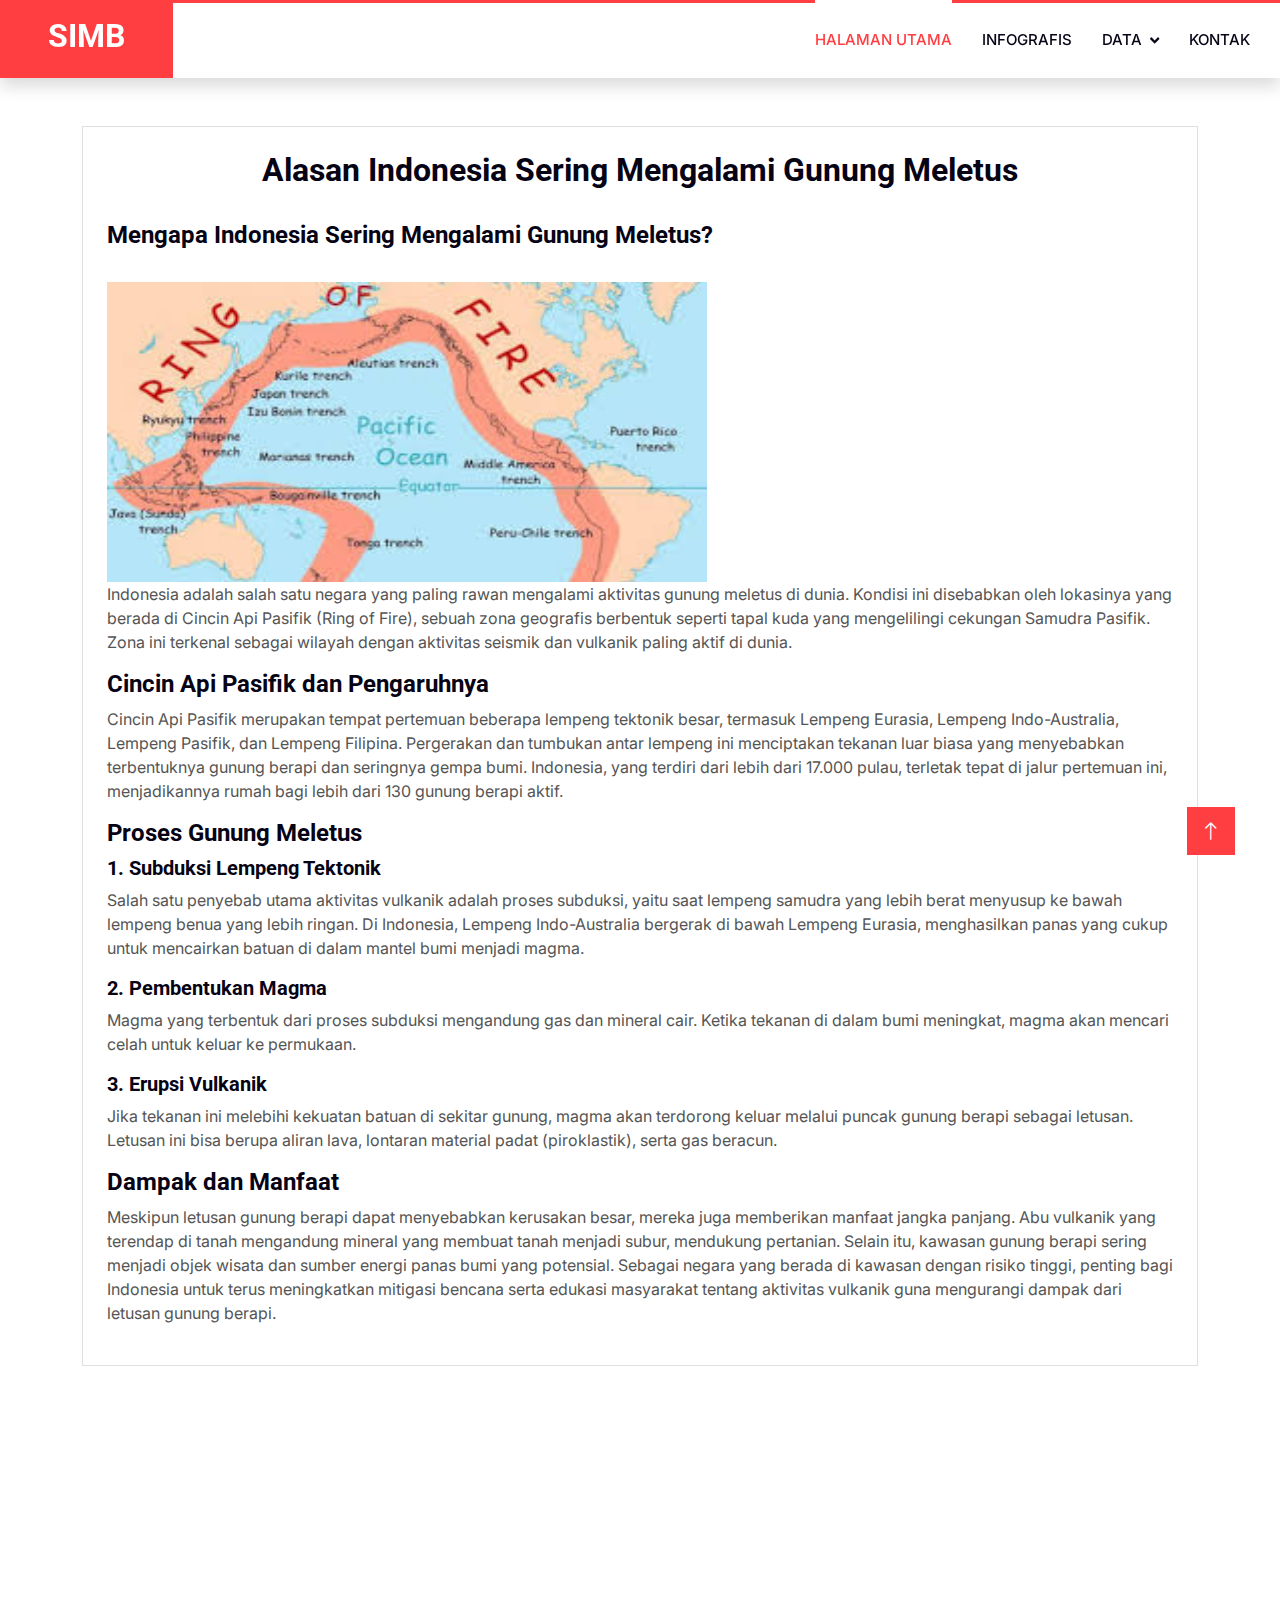
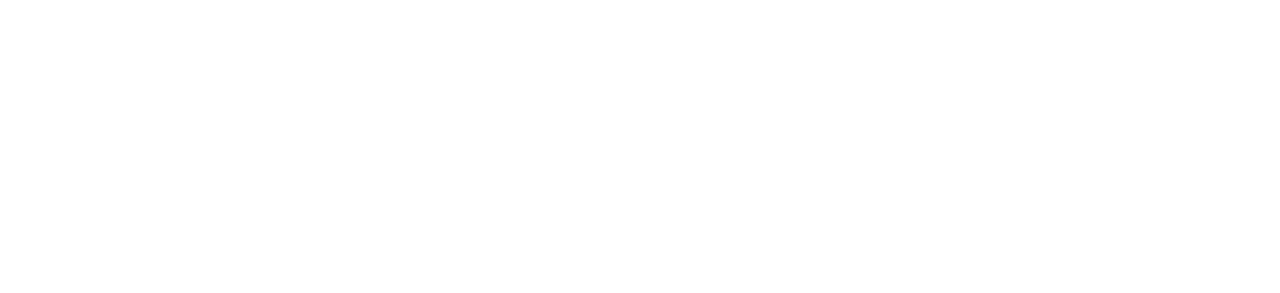
<file: penyebab.html>
<!DOCTYPE html>
<html lang="en">
<head>
    <meta charset="utf-8">
    <title>Informasi-Penyebab Gunung Meletus</title>
    <meta content="width=device-width, initial-scale=1.0" name="viewport">
    <meta content="" name="keywords">
    <meta content="" name="description">

    <!-- Favicon -->
    <link href="img/favicon.ico" rel="icon">

    <!-- Google Web Fonts -->
    <link rel="preconnect" href="https://fonts.googleapis.com">
    <link rel="preconnect" href="https://fonts.gstatic.com" crossorigin>
    <link href="https://fonts.googleapis.com/css2?family=Inter:wght@400;600&family=Roboto:wght@500;700&display=swap" rel="stylesheet">

    <!-- Icon Font Stylesheet -->
    <link href="https://cdnjs.cloudflare.com/ajax/libs/font-awesome/5.10.0/css/all.min.css" rel="stylesheet">
    <link href="https://cdn.jsdelivr.net/npm/bootstrap-icons@1.4.1/font/bootstrap-icons.css" rel="stylesheet">

    <!-- Libraries Stylesheet -->
    <link href="lib/animate/animate.min.css" rel="stylesheet">
    <link href="lib/owlcarousel/assets/owl.carousel.min.css" rel="stylesheet">

    <!-- Customized Bootstrap Stylesheet -->
    <link href="css/bootstrap.min.css" rel="stylesheet">

    <!-- Template Stylesheet -->
    <link href="css/style.css" rel="stylesheet">
</head>
<body>
    <!-- Spinner Start -->
    <div id="spinner" class="show bg-white position-fixed translate-middle w-100 vh-100 top-50 start-50 d-flex align-items-center justify-content-center">
        <div class="spinner-grow text-primary" style="width: 3rem; height: 3rem;" role="status">
            <span class="sr-only">Loading...</span>
        </div>
    </div>
    <!-- Spinner End -->


    <!-- Navbar Start -->
    <nav class="navbar navbar-expand-lg bg-white navbar-light shadow border-top border-3 border-primary sticky-top p-0 fixed-top">
        <a href="index.html" class="navbar-brand bg-primary d-flex align-items-center px-4 px-lg-5">
            <h2 class="mb-2 text-white">SIMB</h2>
        </a>
        <button type="button" class="navbar-toggler me-4" data-bs-toggle="collapse" data-bs-target="#navbarCollapse">
            <span class="navbar-toggler-icon"></span>
        </button>
        <div class="collapse navbar-collapse" id="navbarCollapse">
            <div class="navbar-nav ms-auto p-4 p-lg-0">
                <a href="index.html" class="nav-item nav-link active">Halaman Utama</a>
                <a href="infografis.html" class="nav-item nav-link">Infografis</a>
                <div class="nav-item dropdown">
                    <a href="#" class="nav-link dropdown-toggle" data-bs-toggle="dropdown">Data</a>
                    <div class="dropdown-menu fade-up m-0">
                        <a href="price.html" class="dropdown-item">Data Orang Hilang</a>
                        <a href="feature.html" class="dropdown-item">Pengaduan</a>
                    </div>
                </div>
                <a href="contact.html" class="nav-item nav-link">Kontak</a>
            </div>
        </div>
    </nav>
    <!-- Navbar End -->

    <div class="container">
        <div class="card p-4 mt-5">
            <h2 class="text-center">Alasan Indonesia Sering Mengalami Gunung Meletus</h2><br>
            <h4>Mengapa Indonesia Sering Mengalami Gunung Meletus?</h4><br> 
            <div class="align-center">
            <img src="[data-uri]" alt="" style="height: 300px; width: 600px;">
            </div>

            <p>Indonesia adalah salah satu negara yang paling rawan mengalami aktivitas gunung meletus di dunia. Kondisi ini disebabkan oleh lokasinya yang berada di Cincin Api Pasifik (Ring of Fire), sebuah zona geografis berbentuk seperti tapal kuda yang mengelilingi cekungan Samudra Pasifik. Zona ini terkenal sebagai wilayah dengan aktivitas seismik dan vulkanik paling aktif di dunia.</p>
            
            <h4>Cincin Api Pasifik dan Pengaruhnya</h4>
            <p> Cincin Api Pasifik merupakan tempat pertemuan beberapa lempeng tektonik besar, termasuk Lempeng Eurasia, Lempeng Indo-Australia, Lempeng Pasifik, dan Lempeng Filipina. Pergerakan dan tumbukan antar lempeng ini menciptakan tekanan luar biasa yang menyebabkan terbentuknya gunung berapi dan seringnya gempa bumi. Indonesia, yang terdiri dari lebih dari 17.000 pulau, terletak tepat di jalur pertemuan ini, menjadikannya rumah bagi lebih dari 130 gunung berapi aktif.</p>
               
            <h4>Proses Gunung Meletus</h4>
            <h5>1. Subduksi Lempeng Tektonik</h5>
            <p>Salah satu penyebab utama aktivitas vulkanik adalah proses subduksi, yaitu saat lempeng samudra yang lebih berat menyusup ke bawah lempeng benua yang lebih ringan. Di Indonesia, Lempeng Indo-Australia bergerak di bawah Lempeng Eurasia, menghasilkan panas yang cukup untuk mencairkan batuan di dalam mantel bumi menjadi magma.</p>
            <h5>2. Pembentukan Magma</h5>
            <p>Magma yang terbentuk dari proses subduksi mengandung gas dan mineral cair. Ketika tekanan di dalam bumi meningkat, magma akan mencari celah untuk keluar ke permukaan.</p>   
            <h5>3. Erupsi Vulkanik</h5>
            <p>Jika tekanan ini melebihi kekuatan batuan di sekitar gunung, magma akan terdorong keluar melalui puncak gunung berapi sebagai letusan. Letusan ini bisa berupa aliran lava, lontaran material padat (piroklastik), serta gas beracun.</p>   
            
            <h4>Dampak dan Manfaat</h4>
            <p>Meskipun letusan gunung berapi dapat menyebabkan kerusakan besar, mereka juga memberikan manfaat jangka panjang. Abu vulkanik yang terendap di tanah mengandung mineral yang membuat tanah menjadi subur, mendukung pertanian. Selain itu, kawasan gunung berapi sering menjadi objek wisata dan sumber energi panas bumi yang potensial.
            Sebagai negara yang berada di kawasan dengan risiko tinggi, penting bagi Indonesia untuk terus meningkatkan mitigasi bencana serta edukasi masyarakat tentang aktivitas vulkanik guna mengurangi dampak dari letusan gunung berapi.</p>  
        </div>
    </div>

         <!-- Footer Start -->
         <div class="container-fluid bg-dark text-light footer pt-5 wow fadeIn" data-wow-delay="0.1s" style="margin-top: 6rem;">
            <div class="container py-5">
                <div class="row g-5">
                    <div class="col-lg-6 col-md-6">
                        <h4 class="text-light mb-4">Tentang PVMBG</h4>
                        <p class="mb-2"><i></i>Pusat Vulkanologi & Mitigasi Bencana Geologi (PVMBG) bertugas memantau gunung berapi, mitigasi bencana, penelitian vulkanologi di Indonesia, memberikan peringatan dini dan rekomendasi tindakan untuk mengurangi risiko bencana vulkanik.</p>
                    </div>
                    <div class="col-lg-3 col-md-6">
                        <h4 class="text-light mb-4">Hubungi Kami</h4>
                        <p class="mb-2"><i class="fa fa-map-marker-alt me-3"></i>Gedung A.F Lasut VII Jl. Diponegoro No.57, Cihaur Geulis, Kec. Cibeunying Kaler, Kota Bandung, Jawa Barat 40122</p>
                        <p class="mb-2"><i class="fa fa-phone-alt me-3"></i>(022) 7272606</p>
                        <p class="mb-2"><i class="fa fa-envelope me-3"></i>pvmbg@esdm.go.id</p>
                        <div class="d-flex pt-2">
                            <a class="btn btn-outline-light btn-social" href="twitter.com/vulkanologi_mbg"><i class="fab fa-twitter"></i></a>
                            <a class="btn btn-outline-light btn-social" href="facebook.com/pvmbg"><i class="fab fa-facebook-f"></i></a>
                            <a class="btn btn-outline-light btn-social" href="www.youtube.com/@pvmbgtv"><i class="fab fa-youtube"></i></a>
                            <a class="btn btn-outline-light btn-social" href="instagram.com/pvmbg_kesdm"><i class="fab fa-instagram"></i></a>
                        </div>
                    </div>
                    <div class="col-lg-3 col-md-6">
                        <h4 class="text-light mb-4">Pelayanan</h4>
                        <a class="btn btn-link" href="index.html">Dashboard</a>
                        <a class="btn btn-link" href="infografis.html">Infografis</a>
                        <a class="btn btn-link" href="">Berita</a>
                        <a class="btn btn-link" href="">Dataset</a>
                    </div>
                    
            
                </div>
            </div>
        </div>
        <!-- Footer End -->
    
    
        <!-- Back to Top -->
        <a href="#" class="btn btn-lg btn-primary btn-lg-square rounded-0 back-to-top"><i class="bi bi-arrow-up"></i></a>
    
    
        <!-- JavaScript Libraries -->
        <script src="https://code.jquery.com/jquery-3.4.1.min.js"></script>
        <script src="https://cdn.jsdelivr.net/npm/bootstrap@5.0.0/dist/js/bootstrap.bundle.min.js"></script>
        <script src="lib/wow/wow.min.js"></script>
        <script src="lib/easing/easing.min.js"></script>
        <script src="lib/waypoints/waypoints.min.js"></script>
        <script src="lib/counterup/counterup.min.js"></script>
        <script src="lib/owlcarousel/owl.carousel.min.js"></script>
    
        <!-- Template Javascript -->
        <script src="js/main.js"></script>
</body>
</html>
</file>
<file: css/style.css>
/********** Template CSS **********/
:root {
    --primary: #FF3E41;
    --secondary: #51CFED;
    --light: #F8F2F0;
    --dark: #060315;
}

.fw-medium {
    font-weight: 600 !important;
}

.back-to-top {
    position: fixed;
    display: none;
    right: 45px;
    bottom: 45px;
    z-index: 99;
}


/*** Spinner ***/
#spinner {
    opacity: 0;
    visibility: hidden;
    transition: opacity .5s ease-out, visibility 0s linear .5s;
    z-index: 99999;
}

#spinner.show {
    transition: opacity .5s ease-out, visibility 0s linear 0s;
    visibility: visible;
    opacity: 1;
}


/*** Button ***/
.btn {
    font-weight: 600;
    transition: .5s;
}

.btn.btn-primary,
.btn.btn-secondary {
    color: #FFFFFF;
}

.btn-square {
    width: 38px;
    height: 38px;
}

.btn-sm-square {
    width: 32px;
    height: 32px;
}

.btn-lg-square {
    width: 48px;
    height: 48px;
}

.btn-square,
.btn-sm-square,
.btn-lg-square {
    padding: 0;
    display: flex;
    align-items: center;
    justify-content: center;
    font-weight: normal;
}

/*** Navbar ***/
.navbar .dropdown-toggle::after {
    border: none;
    content: "\f107";
    font-family: "Font Awesome 5 Free";
    font-weight: 900;
    vertical-align: middle;
    margin-left: 8px;
}

.navbar-light .navbar-nav .nav-link {
    position: relative;
    margin-right: 30px;
    padding: 25px 0;
    color: #FFFFFF;
    font-size: 15px;
    text-transform: uppercase;
    outline: none;
}

.navbar-light .navbar-nav .nav-link:hover,
.navbar-light .navbar-nav .nav-link.active {
    color: var(--primary);
}

@media (max-width: 991.98px) {
    .navbar-light .navbar-nav .nav-link  {
        margin-right: 0;
        padding: 10px 0;
    }

    .navbar-light .navbar-nav {
        border-top: 1px solid #EEEEEE;
    }
}

.navbar-light .navbar-brand,
.navbar-light a.btn {
    height: 75px;
}

.navbar-light .navbar-nav .nav-link {
    color: var(--dark);
    font-weight: 500;
}

.navbar-light.sticky-top {
    top: -100px;
    transition: .5s;
}

@media (min-width: 992px) {
    .navbar-light .navbar-nav .nav-link::before {
        position: absolute;
        content: "";
        width: 0;
        height: 5px;
        top: -6px;
        left: 50%;
        background: #FFFFFF;
        transition: .5s;
    }

    .navbar-light .navbar-nav .nav-link:hover::before,
    .navbar-light .navbar-nav .nav-link.active::before {
        width: 100%;
        left: 0;
    }

    .navbar-light .navbar-nav .nav-link.nav-contact::before {
        display: none;
    }

    .navbar .nav-item .dropdown-menu {
        display: block;
        border: none;
        margin-top: 0;
        top: 150%;
        opacity: 0;
        visibility: hidden;
        transition: .5s;
    }

    .navbar .nav-item:hover .dropdown-menu {
        top: 100%;
        visibility: visible;
        transition: .5s;
        opacity: 1;
    }
}


/*** Header ***/
@media (max-width: 768px) {
    .header-carousel .owl-carousel-item {
        position: relative;
        min-height: 500px;
    }
    
    .header-carousel .owl-carousel-item img {
        position: absolute;
        width: 100%;
        height: 100%;
        object-fit: cover;
    }

    .header-carousel .owl-carousel-item h5,
    .header-carousel .owl-carousel-item p {
        font-size: 14px !important;
        font-weight: 400 !important;
    }

    .header-carousel .owl-carousel-item h1 {
        font-size: 30px;
        font-weight: 600;
    }
}

.header-carousel .owl-nav {
    position: absolute;
    top: 50%;
    right: 8%;
    transform: translateY(-50%);
    display: flex;
    flex-direction: column;
}

.header-carousel .owl-nav .owl-prev,
.header-carousel .owl-nav .owl-next {
    margin: 7px 0;
    width: 45px;
    height: 45px;
    display: flex;
    align-items: center;
    justify-content: center;
    color: #FFFFFF;
    background: transparent;
    border: 1px solid #FFFFFF;
    border-radius: 45px;
    font-size: 22px;
    transition: .5s;
}

.header-carousel .owl-nav .owl-prev:hover,
.header-carousel .owl-nav .owl-next:hover {
    background: var(--primary);
    border-color: var(--primary);
}

.page-header {
    background: linear-gradient(rgba(6, 3, 21, .5), rgba(6, 3, 21, .5)), url(../img/carousel-1.jpg) center center no-repeat;
    background-size: cover;
}

.breadcrumb-item + .breadcrumb-item::before {
    color: var(--light);
}


/*** About ***/
@media (min-width: 992px) {
    .container.about {
        max-width: 100% !important;
    }

    .about-text  {
        padding-right: calc(((100% - 960px) / 2) + .75rem);
    }
}

@media (min-width: 1200px) {
    .about-text  {
        padding-right: calc(((100% - 1140px) / 2) + .75rem);
    }
}

@media (min-width: 1400px) {
    .about-text  {
        padding-right: calc(((100% - 1320px) / 2) + .75rem);
    }
}


/*** Feature ***/
@media (min-width: 992px) {
    .container.feature {
        max-width: 100% !important;
    }

    .feature-text  {
        padding-left: calc(((100% - 960px) / 2) + .75rem);
    }
}

@media (min-width: 1200px) {
    .feature-text  {
        padding-left: calc(((100% - 1140px) / 2) + .75rem);
    }
}

@media (min-width: 1400px) {
    .feature-text  {
        padding-left: calc(((100% - 1320px) / 2) + .75rem);
    }
}


/*** Service, Price & Team ***/
.service-item,
.price-item,
.team-item {
    box-shadow: 0 0 45px rgba(0, 0, 0, .07);
}

.service-item img,
.team-item img {
    transition: .5s;
}

.service-item:hover img,
.team-item:hover img {
    transform: scale(1.1);
}

.service-item a.btn-slide,
.price-item a.btn-slide,
.team-item div.btn-slide {
    position: relative;
    display: inline-block;
    overflow: hidden;
    font-size: 0;
}

.service-item a.btn-slide i,
.service-item a.btn-slide span,
.price-item a.btn-slide i,
.price-item a.btn-slide span,
.team-item div.btn-slide i,
.team-item div.btn-slide span {
    position: relative;
    height: 40px;
    padding: 0 15px;
    display: inline-flex;
    align-items: center;
    font-size: 16px;
    color: #FFFFFF;
    background: var(--primary);
    border-radius: 0 35px 35px 0;
    transition: .5s;
    z-index: 2;
}

.team-item div.btn-slide span a i {
    padding: 0 10px;
}

.team-item div.btn-slide span a:hover i {
    background: var(--secondary);
}

.service-item a.btn-slide span,
.price-item a.btn-slide span,
.team-item div.btn-slide span {
    padding-left: 0;
    left: -100%;
    z-index: 1;
}

.service-item:hover a.btn-slide i,
.price-item:hover a.btn-slide i,
.team-item:hover div.btn-slide i {
    border-radius: 0;
}

.service-item:hover a.btn-slide span,
.price-item:hover a.btn-slide span,
.team-item:hover div.btn-slide span {
    left: 0;
}

.service-item a.btn-slide:hover i,
.service-item a.btn-slide:hover span,
.price-item a.btn-slide:hover i,
.price-item a.btn-slide:hover span {
    background: var(--secondary);
}


/*** Testimonial ***/
.testimonial-carousel .owl-item .testimonial-item {
    position: relative;
    transition: .5s;
}

.testimonial-carousel .owl-item.center .testimonial-item {
    box-shadow: 0 0 45px rgba(0, 0, 0, .08);
    animation: pulse 1s ease-out .5s;
}

.testimonial-carousel .owl-dots {
    display: flex;
    align-items: center;
    justify-content: center;
}

.testimonial-carousel .owl-dot {
    position: relative;
    display: inline-block;
    margin: 0 5px;
    width: 15px;
    height: 15px;
    background: var(--primary);
    border: 5px solid var(--light);
    border-radius: 15px;
    transition: .5s;
}

.testimonial-carousel .owl-dot.active {
    background: var(--light);
    border-color: var(--primary);
}


/*** Contact ***/
@media (min-width: 992px) {
    .container.contact-page {
        max-width: 100% !important;
    }

    .contact-page .contact-form  {
        padding-left: calc(((100% - 960px) / 2) + .75rem);
    }
}

@media (min-width: 1200px) {
    .contact-page .contact-form  {
        padding-left: calc(((100% - 1140px) / 2) + .75rem);
    }
}

@media (min-width: 1400px) {
    .contact-page .contact-form  {
        padding-left: calc(((100% - 1320px) / 2) + .75rem);
    }
}


/*** Footer ***/
.footer {
    background: linear-gradient(rgba(6, 3, 21, .5), rgba(6, 3, 21, .5)), url(../img/map.png) center center no-repeat;
    background-size: cover;
}

.footer .btn.btn-social {
    margin-right: 5px;
    width: 35px;
    height: 35px;
    display: flex;
    align-items: center;
    justify-content: center;
    color: var(--light);
    border: 1px solid #FFFFFF;
    border-radius: 35px;
    transition: .3s;
}

.footer .btn.btn-social:hover {
    color: var(--primary);
}

.footer .btn.btn-link {
    display: block;
    margin-bottom: 5px;
    padding: 0;
    text-align: left;
    color: #FFFFFF;
    font-size: 15px;
    font-weight: normal;
    text-transform: capitalize;
    transition: .3s;
}

.footer .btn.btn-link::before {
    position: relative;
    content: "\f105";
    font-family: "Font Awesome 5 Free";
    font-weight: 900;
    margin-right: 10px;
}

.footer .btn.btn-link:hover {
    letter-spacing: 1px;
    box-shadow: none;
}

.footer .copyright {
    padding: 25px 0;
    font-size: 15px;
    border-top: 1px solid rgba(256, 256, 256, .1);
}

.footer .copyright a {
    color: var(--light);
}
</file>
